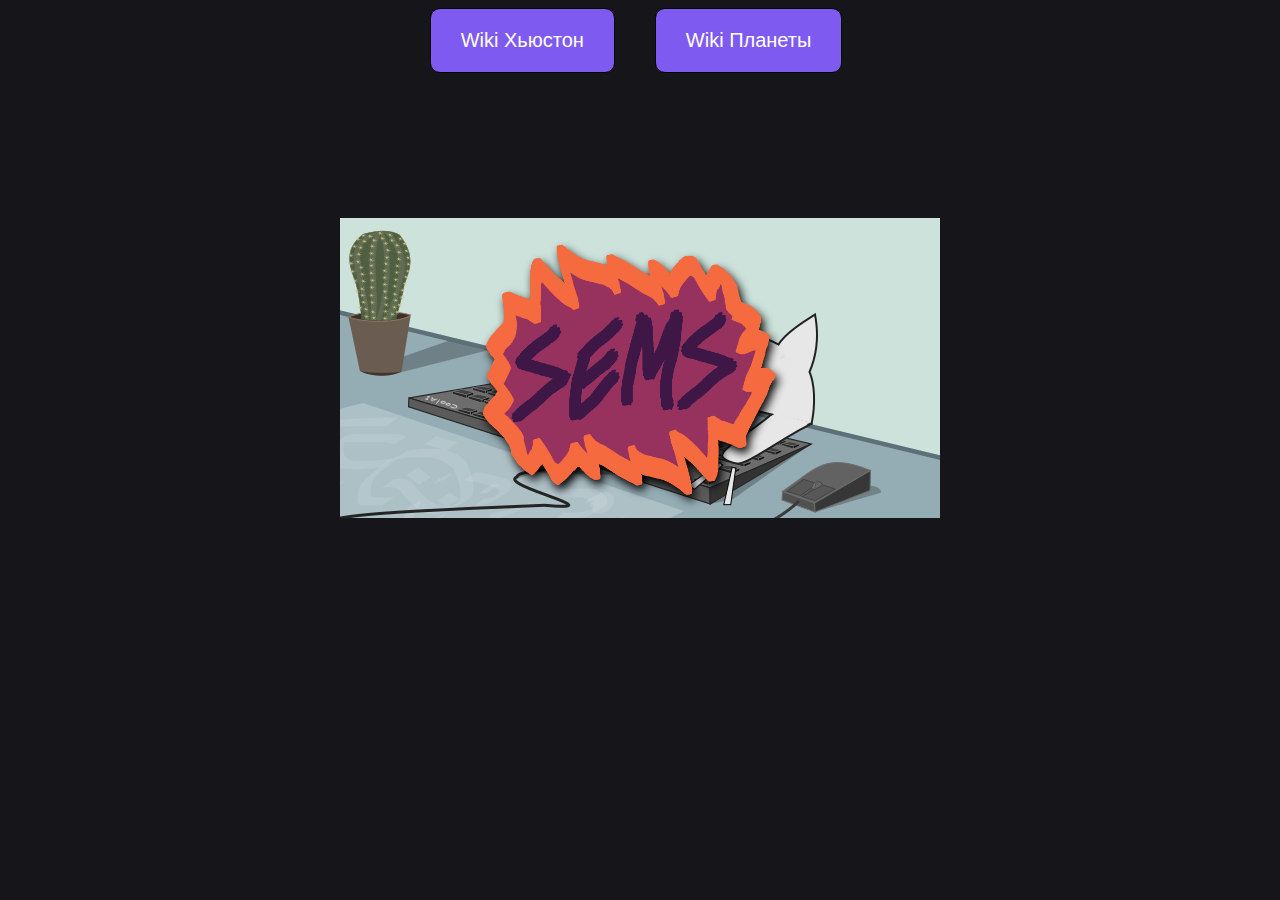
<file: index.html>
<!DOCTYPE html>
<html lang="ru">
<head>
    <meta charset="UTF-8">
    <meta name="viewport" content="width=device-width, initial-scale=1.0">
    <link rel="stylesheet" href="mainshit.css">
    <title>SEMS</title>
</head>             
<body link="#eb3474" vlink="#eb3474" alink="#c600ed">
    
    <div style="text-align: center; float: center; " class="mainCont"><div class="container1" >
    <a href="wiki.html" class="design design1" title="Хьюстон">Wiki Хьюстон</a>
    </div>
    <div class="container2" >
    <a href="planet\planets.html" class="design design1" style="margin-left: 40px;" title="Планеты">Wiki Планеты</a>
    </div></div>
    <div style="text-align: center;">
    <!-- <img style = "margin-left: 0;"src="img/cat.gif"> -->
    <img class="SEMS" src="img/SEMS.png">
    </div>
</body>
</html>
</file>
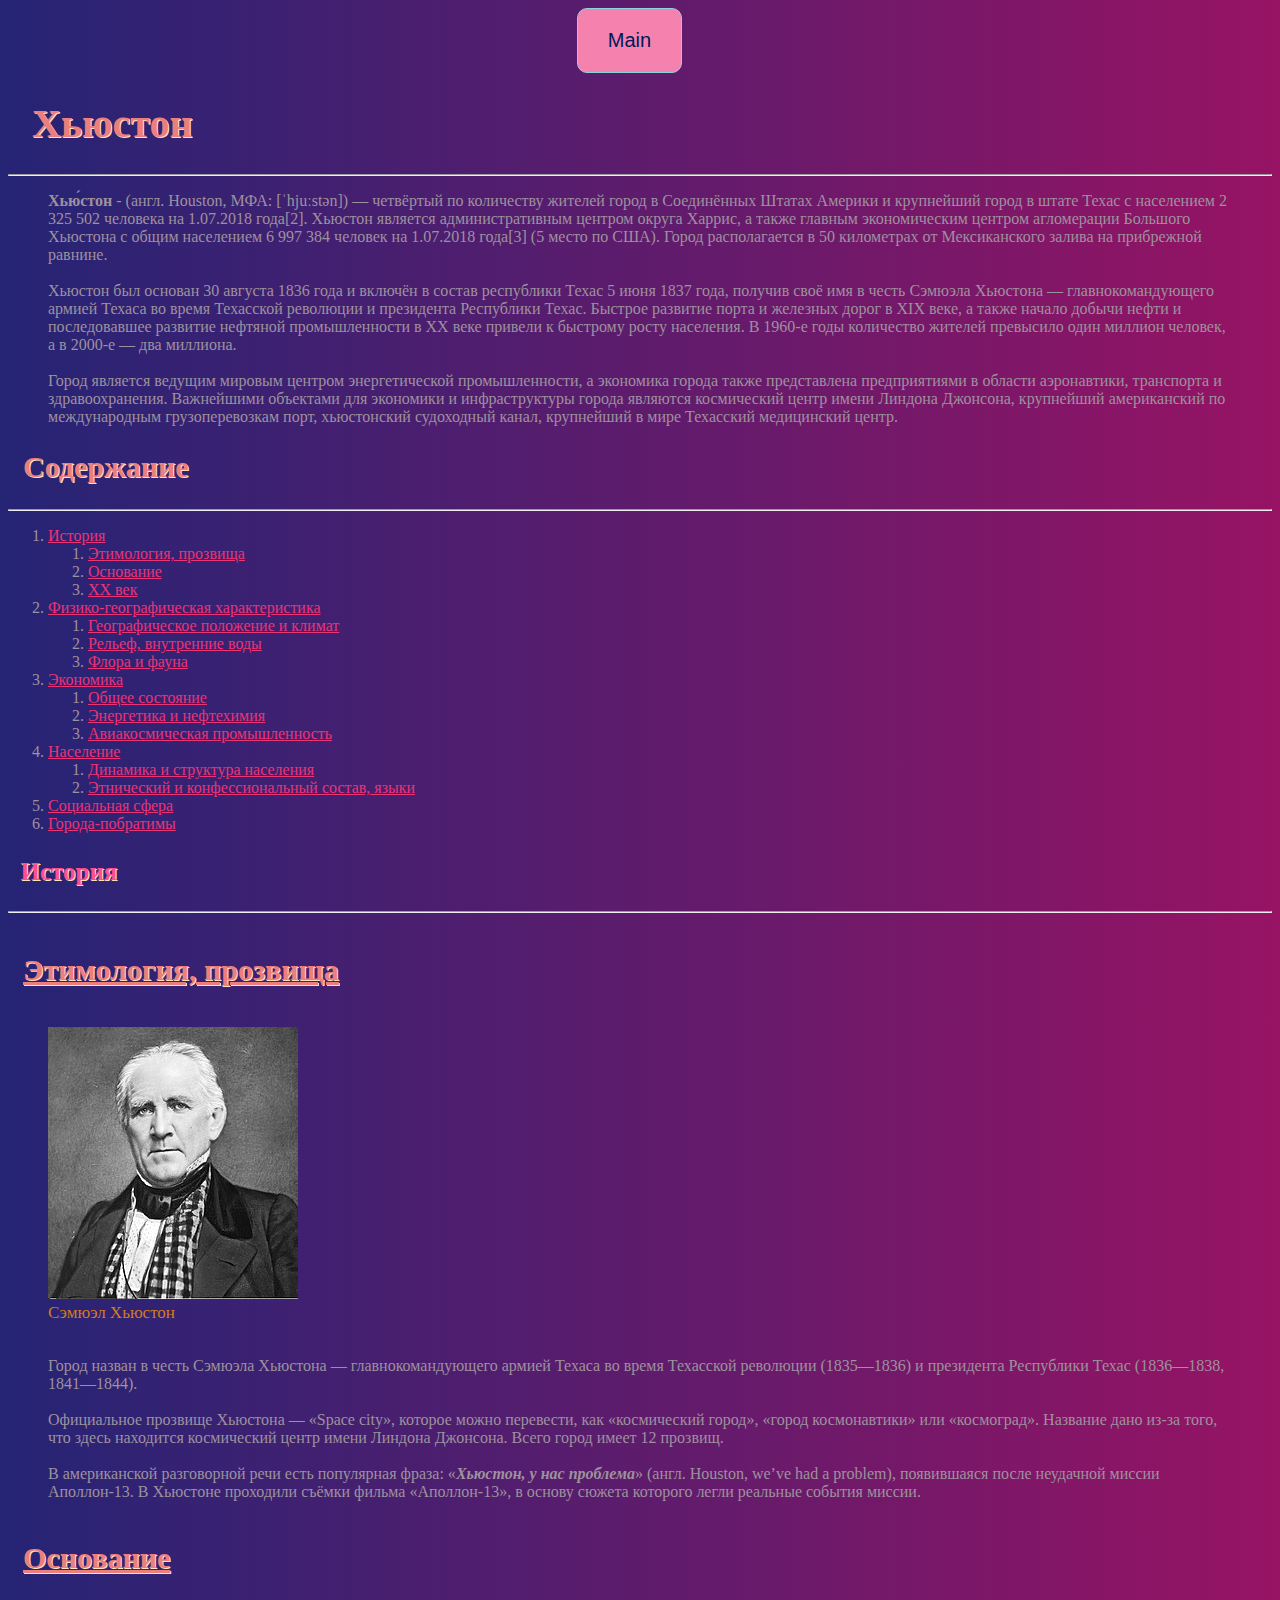
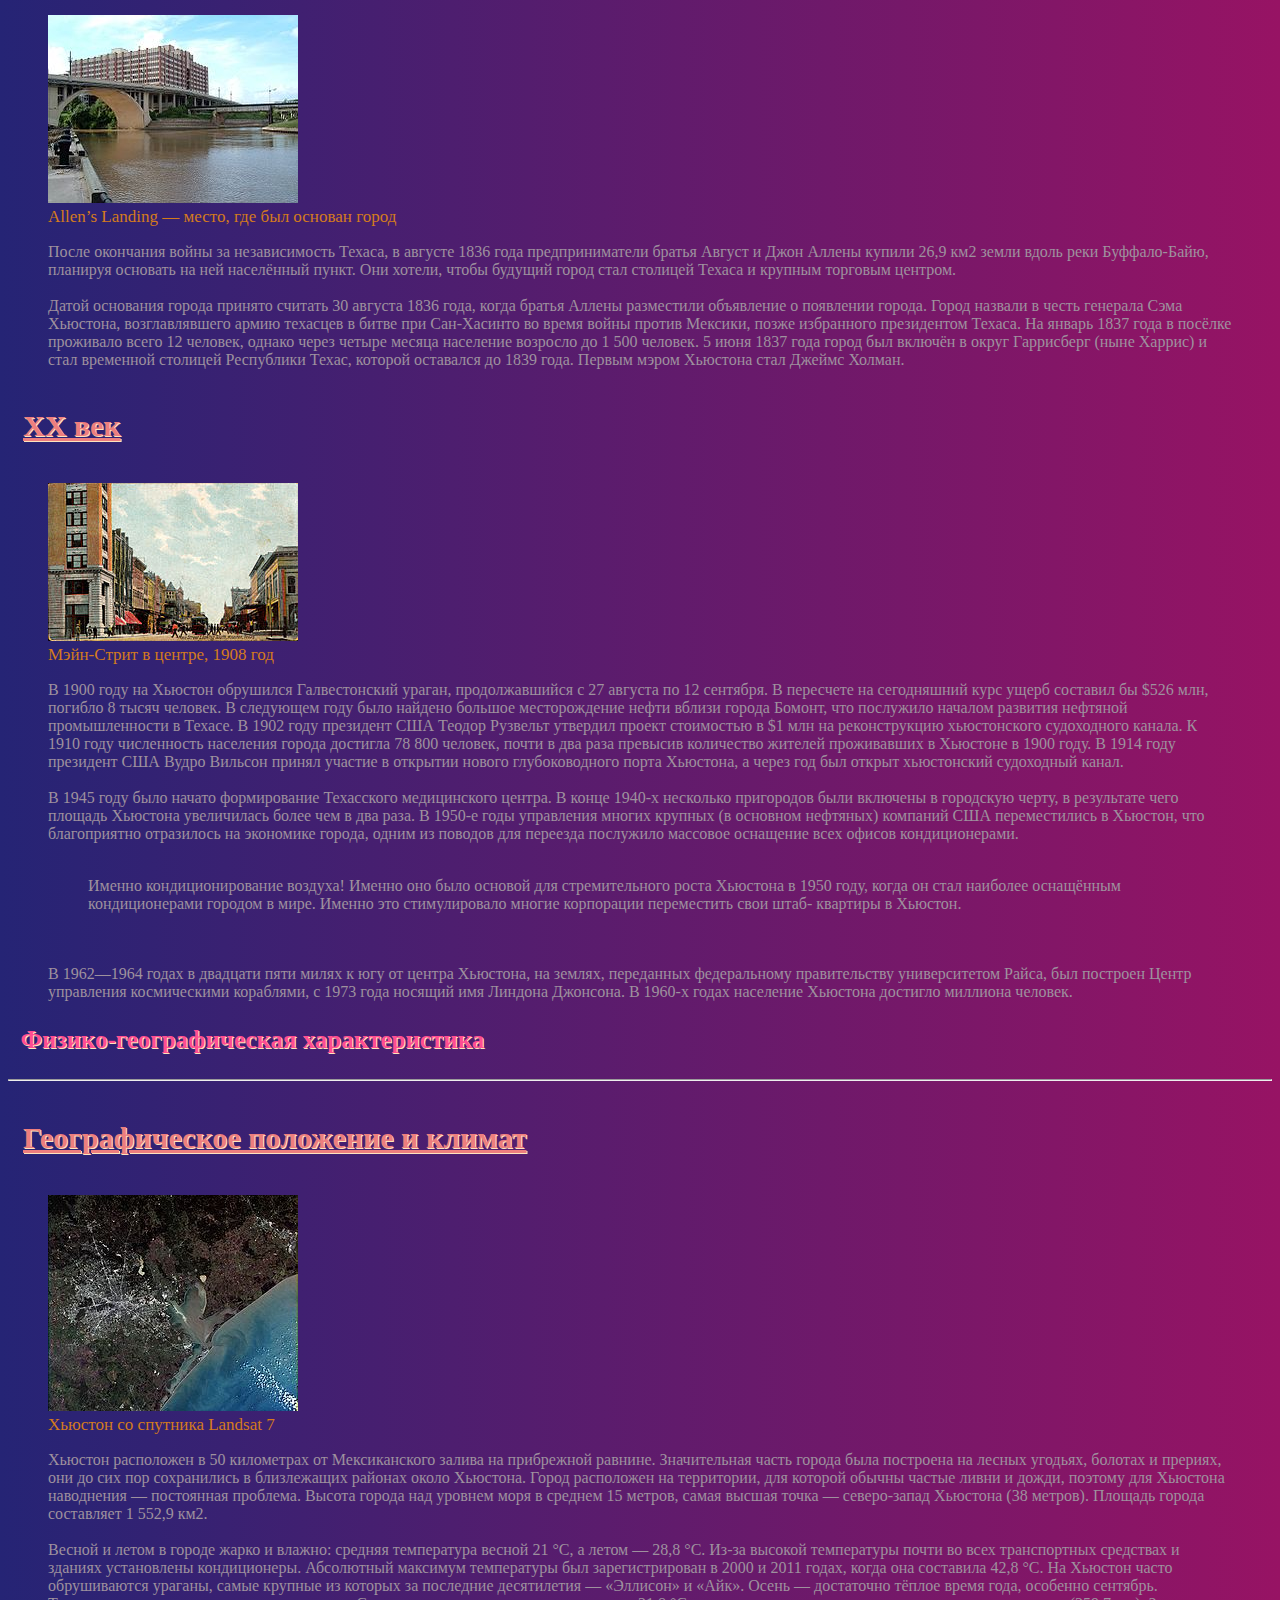
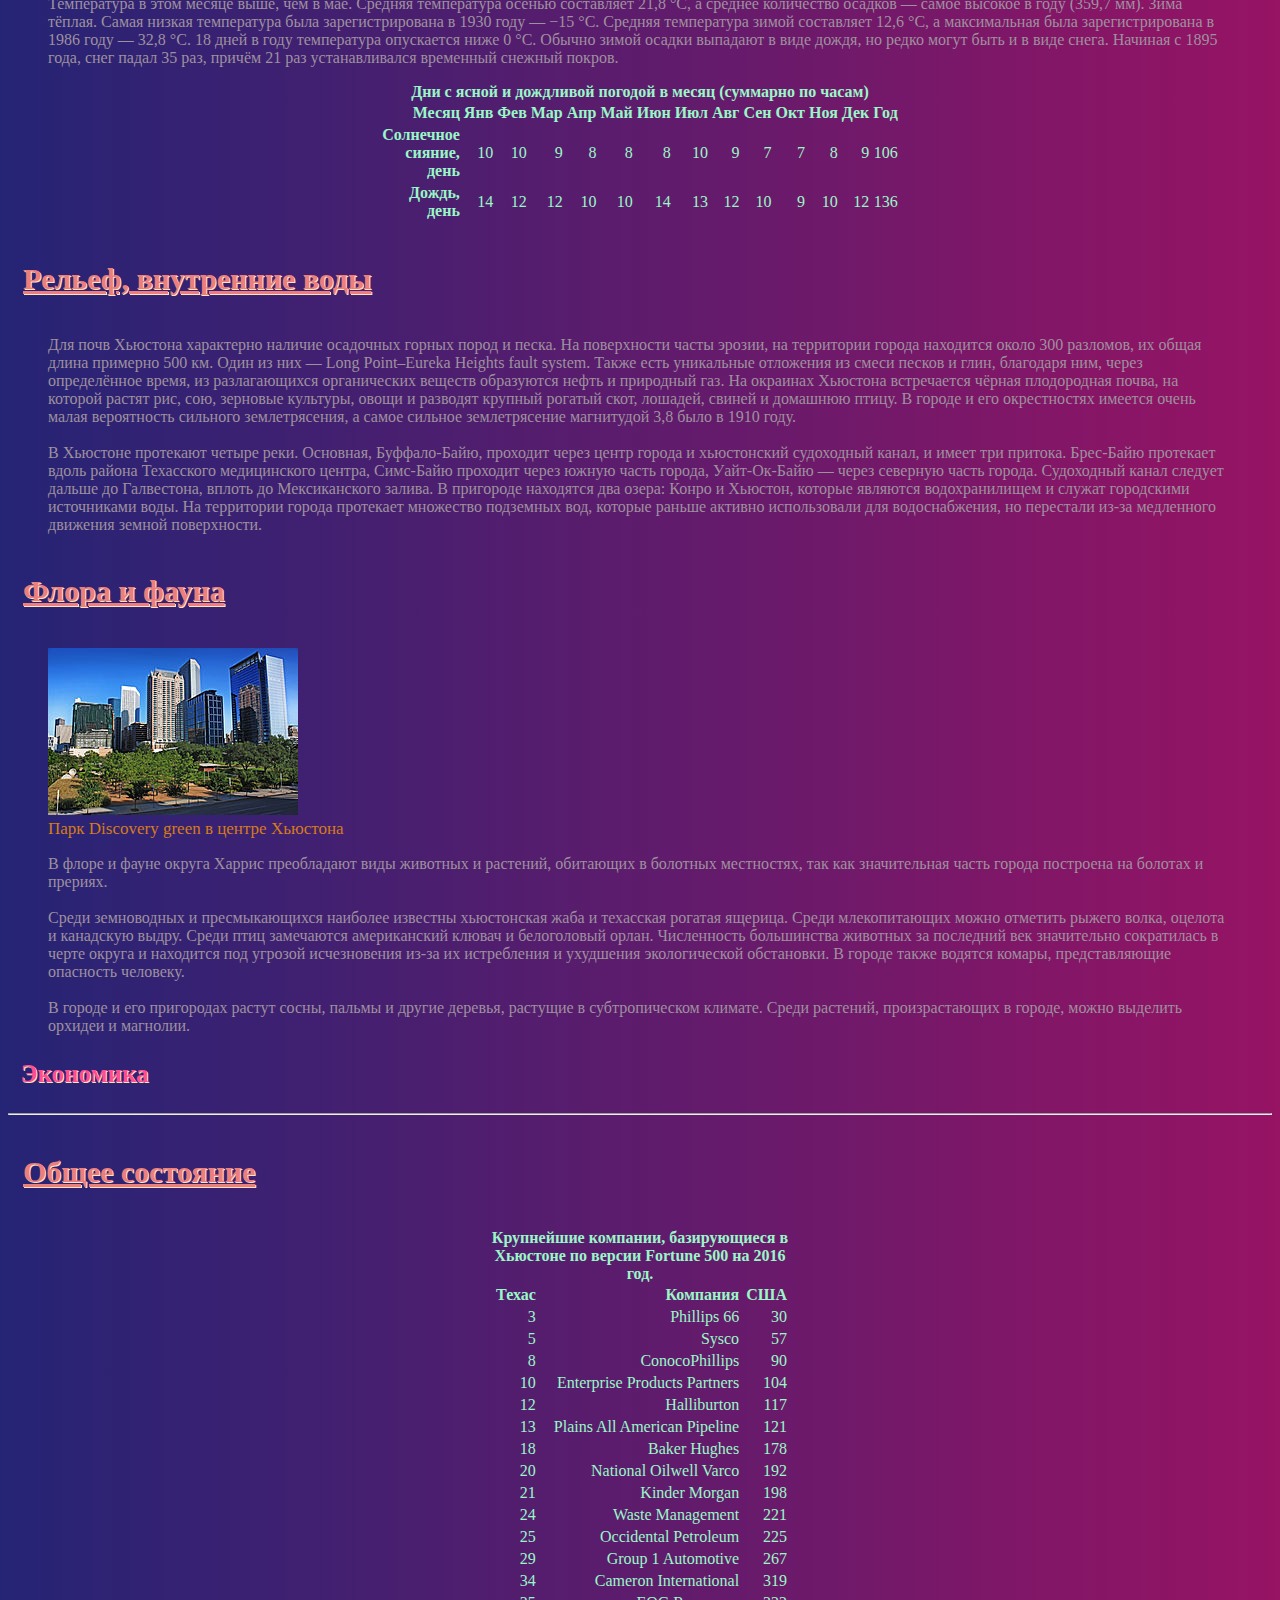
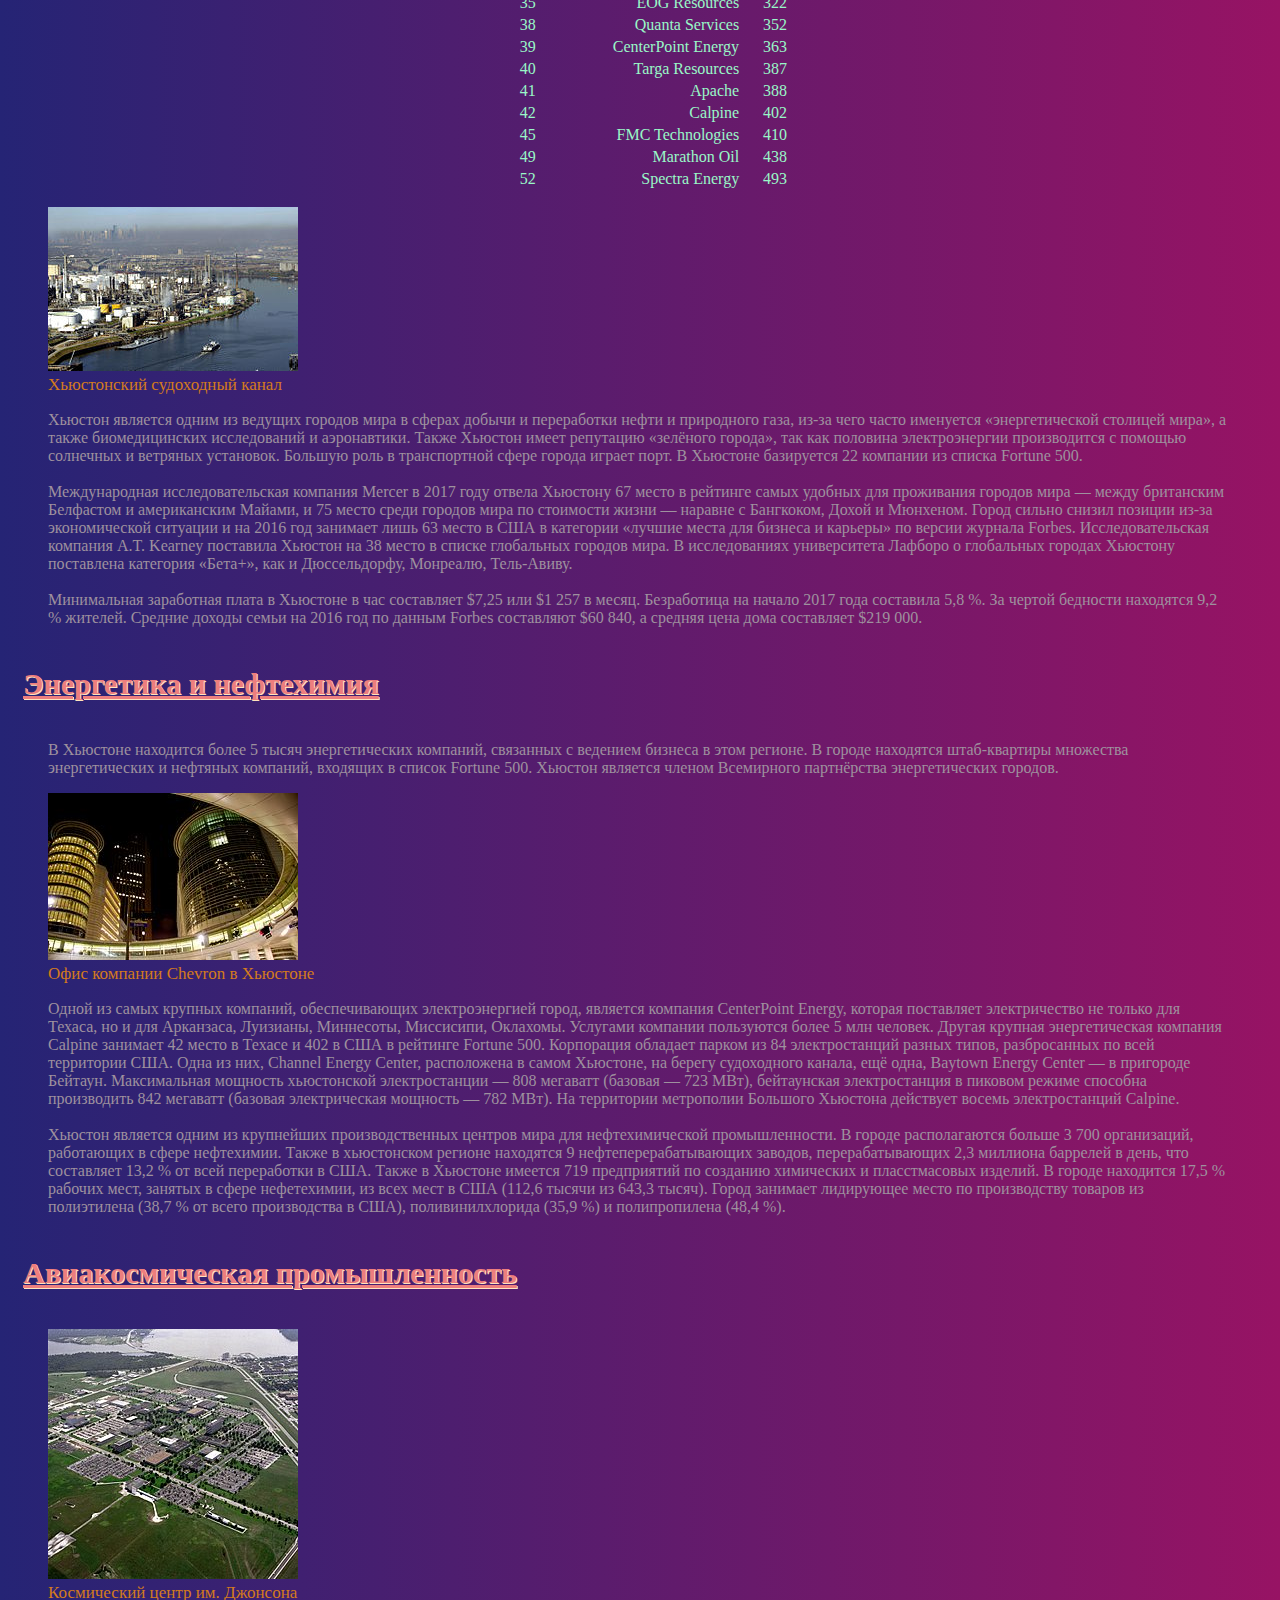
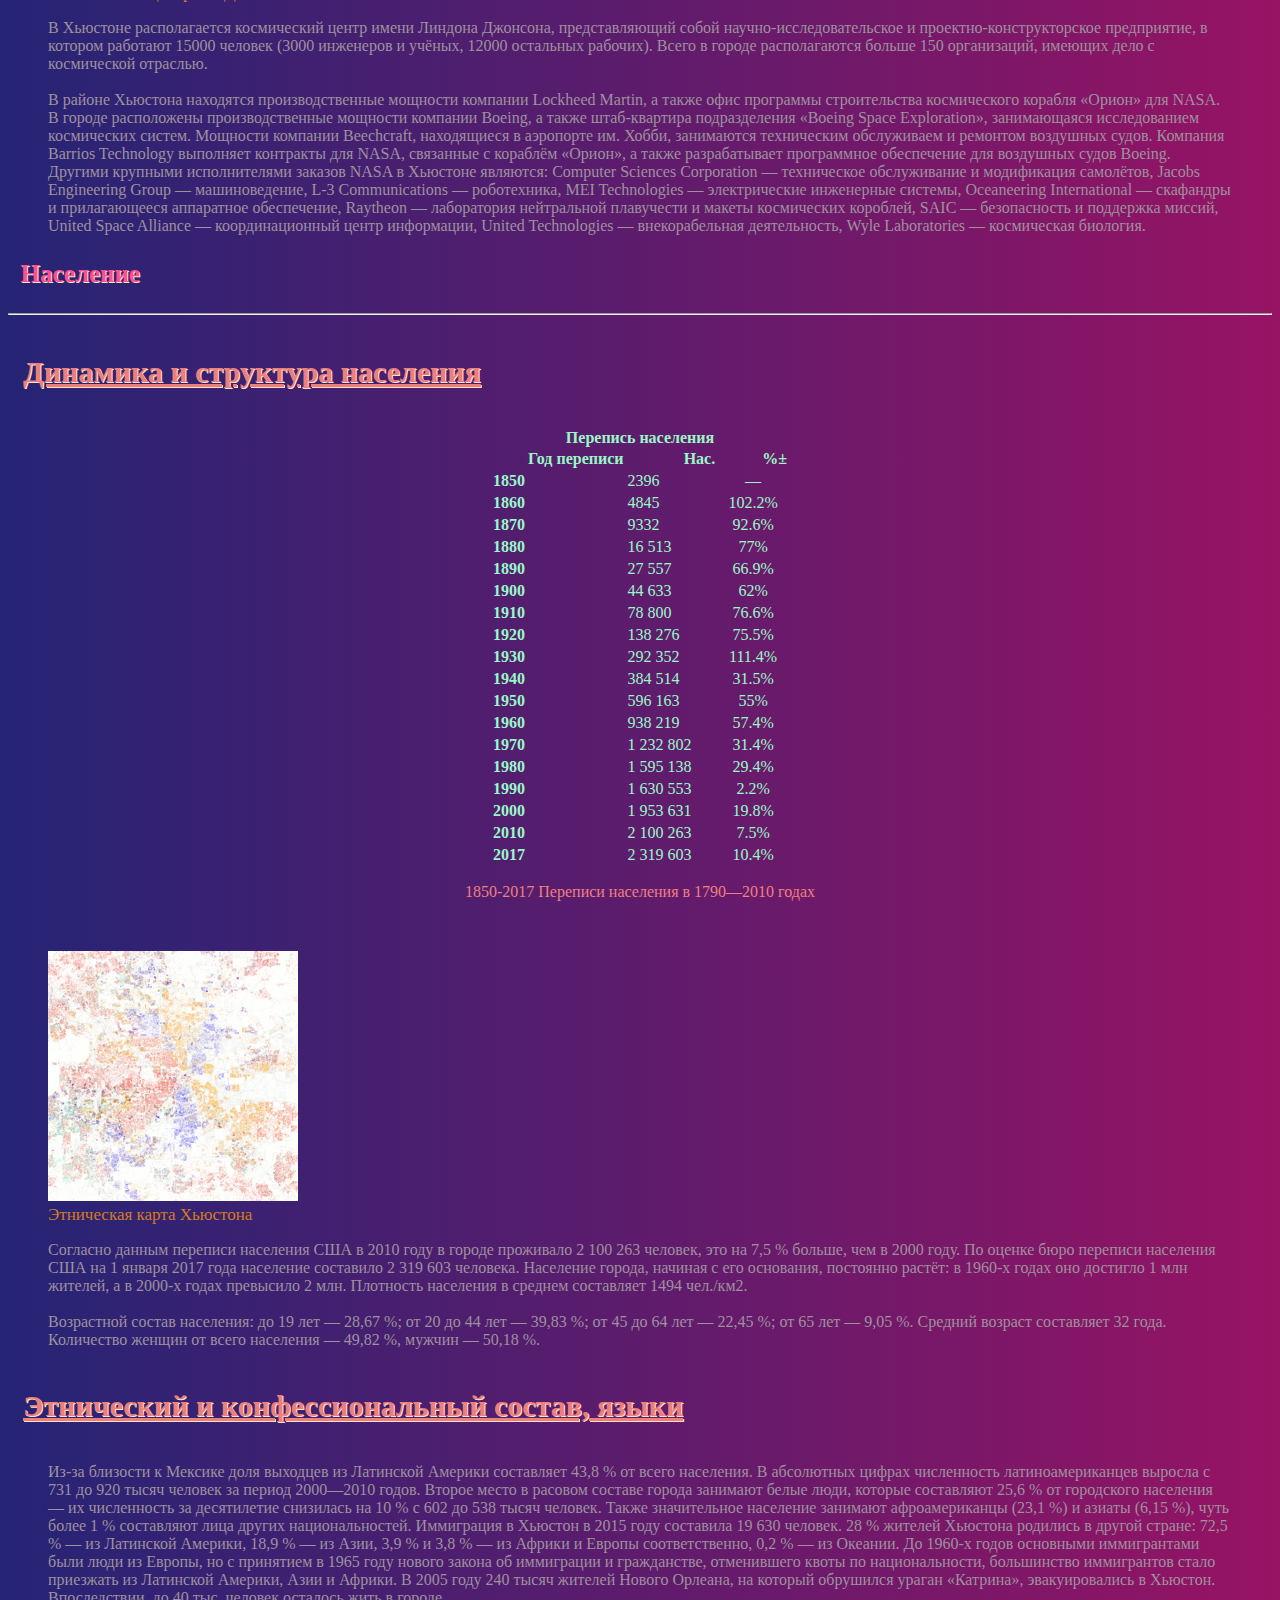
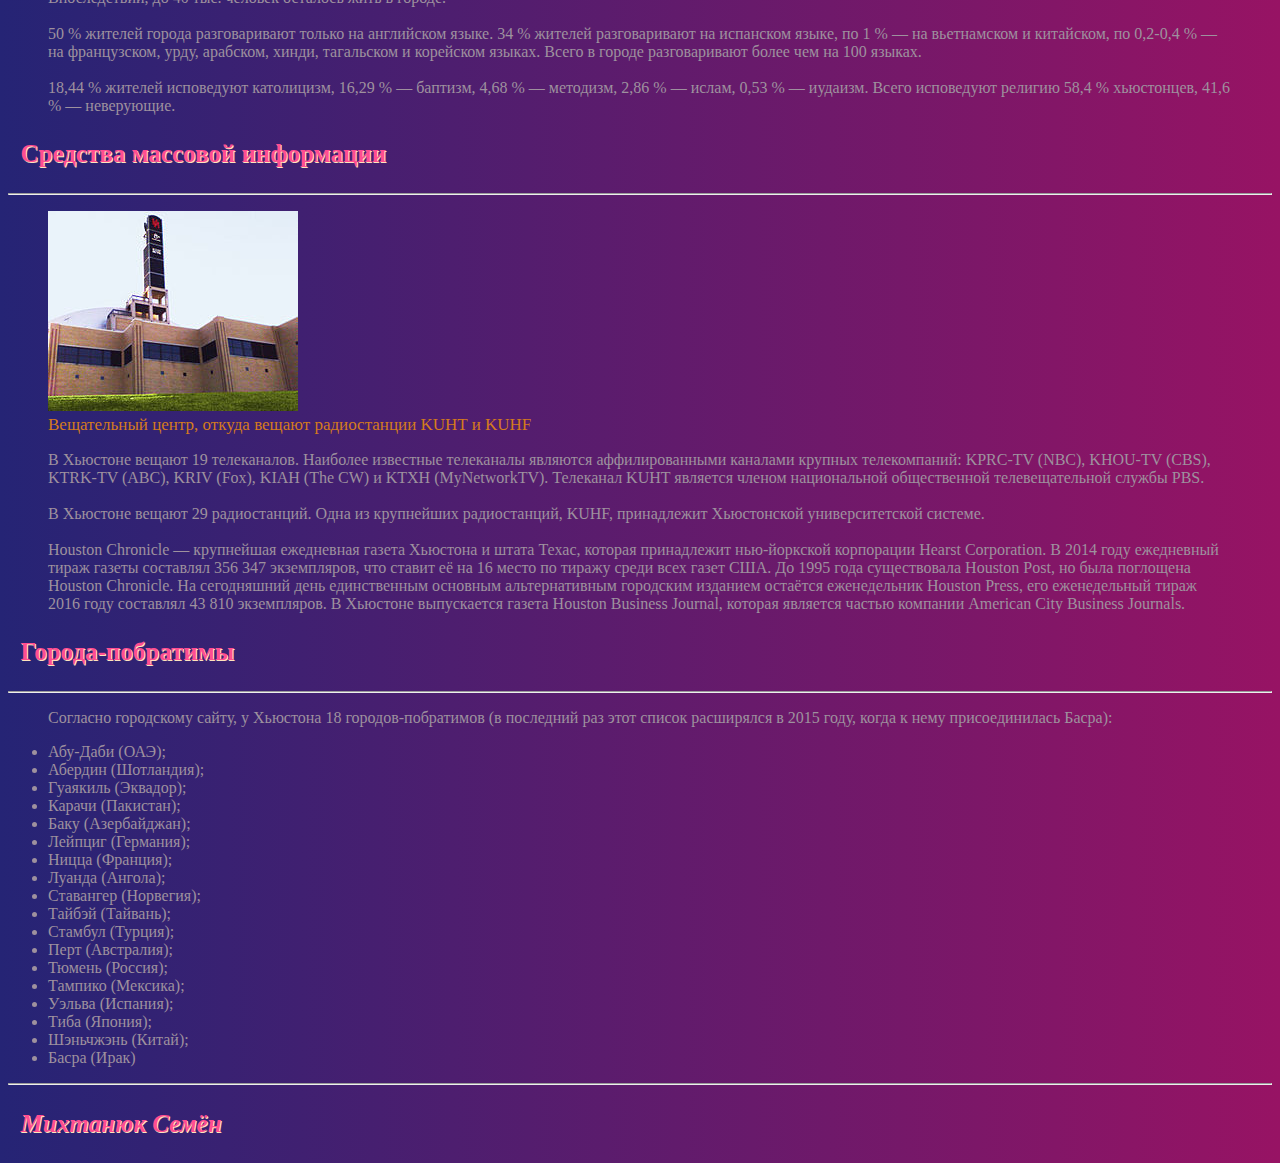
<file: wiki.html>
<!DOCTYPE html>
<html lang="ru">
  <head>
    <meta charset="UTF-8" />
    <meta name="viewport" content="width=device-width, initial-scale=1.0" />
    <link rel="stylesheet" href="someshit.css">
    <title>Хьюстон</title>
  </head>
  <body link="#eb3474" vlink="#eb3474" alink="#c600ed">
    <div class = "main">
    <a href="index.html" class = "design design1" title="SEMS">Main</a>
    </div>
    <h1>Хьюстон</h1>
    <hr />
    <blockquote>
      <strong>Хью́стон</strong> - (англ. Houston, МФА: [ˈhjuːstən]) — четвёртый
      по количеству жителей город в Соединённых Штатах Америки и крупнейший
      город в штате Техас с населением 2 325 502 человека на 1.07.2018 года[2].
      Хьюстон является административным центром округа Харрис, а также главным
      экономическим центром агломерации Большого Хьюстона с общим населением 6
      997 384 человек на 1.07.2018 года[3] (5 место по США). Город располагается
      в 50 километрах от Мексиканского залива на прибрежной равнине.
      <br /><br />
      Хьюстон был основан 30 августа 1836 года и включён в состав республики
      Техас 5 июня 1837 года, получив своё имя в честь Сэмюэла Хьюстона —
      главнокомандующего армией Техаса во время Техасской революции и президента
      Республики Техас. Быстрое развитие порта и железных дорог в XIX веке, а
      также начало добычи нефти и последовавшее развитие нефтяной промышленности
      в XX веке привели к быстрому росту населения. В 1960-е годы количество
      жителей превысило один миллион человек, а в 2000-е — два миллиона.
      <br /><br />
      Город является ведущим мировым центром энергетической промышленности, а
      экономика города также представлена предприятиями в области аэронавтики,
      транспорта и здравоохранения. Важнейшими объектами для экономики и
      инфраструктуры города являются космический центр имени Линдона Джонсона,
      крупнейший американский по международным грузоперевозкам порт, хьюстонский
      судоходный канал, крупнейший в мире Техасский медицинский центр.
    </blockquote>
    <h2>Содержание</h2>
    <hr />
    <ol>
      <li>
        <a href="#history">История</a>
        <ol>
          <li><a href="#history1">Этимология, прозвища</a></li>
          <li><a href="#history2">Основание</a></li>
          <li><a href="#history3">XX век</a></li>
        </ol>
      </li>
      <li>
        <a href="#fis-geo">Физико-географическая характеристика</a>
        <ol>
          <li><a href="#fis-geo1">Географическое положение и климат</a></li>
          <li><a href="#fis-geo2">Рельеф, внутренние воды</a></li>
          <li><a href="#fis-geo3">Флора и фауна</a></li>
        </ol>
      </li>
      <li>
        <a href="#economic">Экономика</a>
        <ol>
          <li><a href="#economic1">Общее состояние</a></li>
          <li><a href="#economic2">Энергетика и нефтехимия</a></li>
          <li><a href="#economic3">Авиакосмическая промышленность</a></li>
        </ol>
      </li>
      <li>
        <a href="#population">Население</a>
        <ol>
          <li><a href="#population1">Динамика и структура населения</a></li>
          <li>
            <a href="#population2">
              Этнический и конфессиональный состав, языки
            </a>
          </li>
        </ol>
      </li>
      <li><a href="#soc-sf">Социальная сфера</a></li>
      <li><a href="#citiesP">Города-побратимы</a></li>
    </ol>
    <h3 id="history">История</h3>
    <hr />
    <h4 id="history1"><u>Этимология, прозвища</u></h4>
    <figure>
      <img
        src="img/Sam_Houston_portrait.jpg"
        alt="Сэмюэл Хьюстон"
        title="Сэмюэл Хьюстон"
      />
      <figcaption>
        Сэмюэл Хьюстон
      </figcaption>
      <br />
    </figure>
    <blockquote>
      Город назван в честь Сэмюэла Хьюстона — главнокомандующего армией Техаса
      во время Техасской революции (1835—1836) и президента Республики Техас
      (1836—1838, 1841—1844).<br /><br />
      Официальное прозвище Хьюстона — «Space city», которое можно перевести, как
      «космический город», «город космонавтики» или «космоград». Название дано
      из-за того, что здесь находится космический центр имени Линдона Джонсона.
      Всего город имеет 12 прозвищ.<br /><br />
      В американской разговорной речи есть популярная фраза: «<strong
        ><em>Хьюстон, у нас проблема</em></strong
      >» (англ. Houston, we’ve had a problem), появившаяся после неудачной
      миссии Аполлон-13. В Хьюстоне проходили съёмки фильма «Аполлон-13», в
      основу сюжета которого легли реальные события миссии.<br />
    </blockquote>
    <h4 id="history2"><u>Основание</u></h4>
    <figure>
      <img
        src="img/Allen's_Landing_Houston_bayou_view.jpg"
        alt="Allen’s Landing"
        title="Allen’s Landing"
      />
      <figcaption>
        Allen’s Landing — место, где был основан город
      </figcaption>
    </figure>
    <blockquote>
        После окончания войны за независимость Техаса, в августе 1836 года предприниматели братья Август
и Джон Аллены купили 26,9 км2 земли вдоль реки Буффало-Байю, планируя основать на ней
населённый пункт. Они хотели, чтобы будущий город стал столицей Техаса и крупным торговым
центром.<br><br>
Датой основания города принято считать 30 августа 1836 года, когда братья Аллены разместили
объявление о появлении города. Город назвали в честь генерала Сэма Хьюстона, возглавлявшего
армию техасцев в битве при Сан-Хасинто во время войны против Мексики, позже избранного
президентом Техаса. На январь 1837 года в посёлке проживало всего 12 человек, однако через четыре
месяца население возросло до 1 500 человек. 5 июня 1837 года город был включён в округ Гаррисберг
(ныне Харрис) и стал временной столицей Республики Техас, которой оставался до 1839 года.
Первым мэром Хьюстона стал Джеймс Холман.<br>
    </blockquote>
    <h4 id="history3"><u>XX век</u></h4>
    <figure>
        <img
          src="img/Main_Street_looking_south_Houston_Texas_(1908).jpg"
          alt="Мэйн-Стрит в центре, 1908 год"
          title="Мэйн-Стрит в центре, 1908 год"
        />
        <figcaption>
            Мэйн-Стрит в центре, 1908 год
        </figcaption>
      </figure>
      <blockquote>
        В 1900 году на Хьюстон обрушился Галвестонский ураган, продолжавшийся с 27 августа по 12
        сентября. В пересчете на сегодняшний курс ущерб составил бы $526 млн, погибло 8 тысяч человек. В
        следующем году было найдено большое месторождение нефти вблизи города Бомонт, что послужило
        началом развития нефтяной промышленности в Техасе. В 1902 году президент США Теодор Рузвельт
        утвердил проект стоимостью в $1 млн на реконструкцию хьюстонского судоходного канала. К 1910
        году численность населения города достигла 78 800 человек, почти в два раза превысив количество
        жителей проживавших в Хьюстоне в 1900 году. В 1914 году президент США Вудро Вильсон принял
        участие в открытии нового глубоководного порта Хьюстона, а через год был открыт хьюстонский
        судоходный канал. <br> <br>
        В 1945 году было начато формирование Техасского медицинского центра. В конце 1940-х несколько
        пригородов были включены в городскую черту, в результате чего площадь Хьюстона увеличилась
        более чем в два раза. В 1950-е годы управления многих крупных (в основном нефтяных) компаний
        США переместились в Хьюстон, что благоприятно отразилось на экономике города, одним из
        поводов для переезда послужило массовое оснащение всех офисов кондиционерами.<br><br>
        
        <p style = "text-align: center"> <blockquote >Именно кондиционирование воздуха! Именно оно было основой для стремительного
        роста Хьюстона в 1950 году, когда он стал наиболее оснащённым кондиционерами
        городом в мире. Именно это стимулировало многие корпорации переместить свои штаб-
        квартиры в Хьюстон.</blockquote></p><br><br>
        
        В 1962—1964 годах в двадцати пяти милях к югу от центра Хьюстона, на землях, переданных
        федеральному правительству университетом Райса, был построен Центр управления космическими
        кораблями, с 1973 года носящий имя Линдона Джонсона. В 1960-х годах население Хьюстона
        достигло миллиона человек.<br>
      </blockquote>
    <h3 id="fis-geo">Физико-географическая характеристика</h3>
    <hr />
    <h4 id="fis-geo1"><u>Географическое положение и климат</u></h4>
    <figure>
        <img
          src="img/Large_Houston_Landsat.jpg"
          alt="Хьюстон со спутника Landsat 7"
          title="Хьюстон со спутника Landsat 7"
        />
        <figcaption>
            Хьюстон со спутника Landsat 7
        </figcaption>
      </figure>
      <blockquote>
        Хьюстон расположен в 50 километрах от Мексиканского залива на прибрежной равнине.
        Значительная часть города была построена на лесных угодьях, болотах и прериях, они до сих пор
        сохранились в близлежащих районах около Хьюстона. Город расположен на территории, для которой
        обычны частые ливни и дожди, поэтому для Хьюстона наводнения — постоянная проблема. Высота
        города над уровнем моря в среднем 15 метров, самая высшая точка — северо-запад Хьюстона (38
        метров). Площадь города составляет 1 552,9 км2. <br><br>
        Весной и летом в городе жарко и влажно: средняя температура весной 21 °C, а летом — 28,8 °C. Из-за
        высокой температуры почти во всех транспортных средствах и зданиях установлены кондиционеры.
        Абсолютный максимум температуры был зарегистрирован в 2000 и 2011 годах, когда она составила
        42,8 °C. На Хьюстон часто обрушиваются ураганы, самые крупные из которых за последние
        десятилетия — «Эллисон» и «Айк». Осень — достаточно тёплое время года, особенно сентябрь.
        Температура в этом месяце выше, чем в мае. Средняя температура осенью составляет 21,8 °C, а
        среднее количество осадков — самое высокое в году (359,7 мм). Зима тёплая. Самая низкая
        температура была зарегистрирована в 1930 году — −15 °C. Средняя температура зимой составляет
        12,6 °C, а максимальная была зарегистрирована в 1986 году — 32,8 °C. 18 дней в году температура
        опускается ниже 0 °C. Обычно зимой осадки выпадают в виде дождя, но редко могут быть и в виде
        снега. Начиная с 1895 года, снег падал 35 раз, причём 21 раз устанавливался временный снежный
        покров.<br>
      </blockquote>
      <table>
        <caption>
            <strong>Дни с ясной и дождливой погодой в месяц (суммарно по часам)</strong>
        </caption>
        <thead>
            <tr>
              <th>Месяц</th>
              <th>Янв</th>
              <th>Фев</th>
              <th>Мар</th>
              <th>Апр</th>
              <th>Май</th>
              <th>Июн</th>
              <th>Июл</th>
              <th>Авг</th>
              <th>Сен</th>
              <th>Окт</th>
              <th>Ноя</th>
              <th>Дек</th>
              <th>Год</th>
            </tr>
          </thead>
          <tbody>
              <tr>
                  <th>Солнечное сияние, день</th>
                  <td>10</td>
                  <td>10</td>
                  <td>9</td>
                  <td>8</td>
                  <td>8</td>
                  <td>8</td>
                  <td>10</td>
                  <td>9</td>
                  <td>7</td>
                  <td>7</td>
                  <td>8</td>
                  <td>9</td>
                  <td>106</td>
              </tr>
          </tbody>
          <tfoot>
              <tr>
                  <th>Дождь, день</th>
                  <td>14</td>
                  <td>12</td>
                  <td>12</td>
                  <td>10</td>
                  <td>10</td>
                  <td>14</td>
                  <td>13</td>
                  <td>12</td>
                  <td>10</td>
                  <td>9</td>
                  <td>10</td>
                  <td>12</td>
                  <td>136</td>
              </tr>
          </tfoot>
      </table>
    <h4 id="fis-geo2"><u>Рельеф, внутренние воды</u></h4>

      <blockquote>
        Для почв Хьюстона характерно наличие осадочных горных пород и песка. На поверхности часты
        эрозии, на территории города находится около 300 разломов, их общая длина примерно 500 км. Один
        из них — Long Point–Eureka Heights fault system. Также есть уникальные отложения из смеси песков и
        глин, благодаря ним, через определённое время, из разлагающихся органических веществ образуются
        нефть и природный газ. На окраинах Хьюстона встречается чёрная плодородная почва, на которой
        растят рис, сою, зерновые культуры, овощи и разводят крупный рогатый скот, лошадей, свиней и
        домашнюю птицу. В городе и его окрестностях имеется очень малая вероятность сильного
        землетрясения, а самое сильное землетрясение магнитудой 3,8 было в 1910 году.<br><br>
        В Хьюстоне протекают четыре реки. Основная, Буффало-Байю, проходит через центр города и
        хьюстонский судоходный канал, и имеет три притока. Брес-Байю протекает вдоль района Техасского
        медицинского центра, Симс-Байю проходит через южную часть города, Уайт-Ок-Байю — через
        северную часть города. Судоходный канал следует дальше до Галвестона, вплоть до Мексиканского
        залива. В пригороде находятся два озера: Конро и Хьюстон, которые являются водохранилищем и
        служат городскими источниками воды. На территории города протекает множество подземных вод,
        которые раньше активно использовали для водоснабжения, но перестали из-за медленного движения
        земной поверхности.<br>
      </blockquote>

    <h4 id="fis-geo3"><u>Флора и фауна</u></h4>
    <figure>
        <img
          src="img/Discovery_green.jpg"
          alt="Парк Discovery green в центре Хьюстона"
          title="Парк Discovery green в центре Хьюстона"
        />
        <figcaption>
            Парк Discovery green в центре Хьюстона
        </figcaption>
      </figure>
      <blockquote>
        В флоре и фауне округа Харрис преобладают виды животных и растений, обитающих в болотных
        местностях, так как значительная часть города построена на болотах и прериях.<br><br>
        Среди земноводных и пресмыкающихся наиболее известны хьюстонская жаба и техасская рогатая
        ящерица. Среди млекопитающих можно отметить рыжего волка, оцелота и канадскую выдру. Среди
        птиц замечаются американский клювач и белоголовый орлан. Численность большинства животных за
        последний век значительно сократилась в черте округа и находится под угрозой исчезновения из-за
        их истребления и ухудшения экологической обстановки. В городе также водятся комары,
        представляющие опасность человеку.<br><br>
        В городе и его пригородах растут сосны, пальмы и другие деревья, растущие в субтропическом
        климате. Среди растений, произрастающих в городе, можно выделить орхидеи и магнолии.<br>
      </blockquote>
    <h3 id="economic">Экономика</h3>
    <hr />
    <h4 id="economic1"><u>Общее состояние</u></h4>
    <table>
        <caption>
            <strong>Крупнейшие компании, базирующиеся в Хьюстоне по версии Fortune 500 на 2016 год.</strong>
        </caption>
        <thead>
            <tr>
              <th>Техас</th>
              <th>Компания</th>
              <th>США</th>
            </tr>
          </thead>
          <tbody>
              <tr>
                  <td>3</td>
                  <td>Phillips 66</td>
                  <td>30</td>
              </tr>
              <tr>
                <td>5</td>
                <td>Sysco</td>
                <td>57</td>
              </tr>
              <tr>
                <td>8</td>
                <td>ConocoPhillips</td>
                <td>90</td>
              </tr>
              <tr>
                <td>10</td>
                <td>Enterprise Products Partners</td>
                <td>104</td>
              </tr>
              <tr>
                <td>12</td>
                <td>Halliburton</td>
                <td>117</td>
              </tr>
              <tr>
                <td>13</td>
                <td>Plains All American Pipeline</td>
                <td>121</td>
              </tr>
              <tr>
                <td>18</td>
                <td>Baker Hughes</td>
                <td>178</td>
              </tr>
              <tr>
                <td>20</td>
                <td>National Oilwell Varco</td>
                <td>192</td>
              </tr>
              <tr>
                <td>21</td>
                <td>Kinder Morgan</td>
                <td>198</td>
              </tr>
              <tr>
                <td>24</td>
                <td>Waste Management</td>
                <td>221</td>
              </tr>
              <tr>
                <td>25</td>
                <td>Occidental Petroleum</td>
                <td>225</td>
              </tr>
              <tr>
                <td>29</td>
                <td>Group 1 Automotive</td>
                <td>267</td>
              </tr>
              <tr>
                <td>34</td>
                <td>Cameron International</td>
                <td>319</td>
              </tr>
              <tr>
                <td>35</td>
                <td>EOG Resources</td>
                <td>322</td>
              </tr>
              <tr>
                <td>38</td>
                <td>Quanta Services</td>
                <td>352</td>
              </tr>
              <tr>
                <td>39</td>
                <td>CenterPoint Energy</td>
                <td>363</td>
              </tr>
              <tr>
                <td>40</td>
                <td>Targa Resources</td>
                <td>387</td>
              </tr>
              <tr>
                <td>41</td>
                <td>Apache</td>
                <td>388</td>
              </tr>
              <tr>
                <td>42</td>
                <td>Calpine</td>
                <td>402</td>
              </tr>
              <tr>
                <td>45</td>
                <td>FMC Technologies</td>
                <td>410</td>
              </tr>
              <tr>
                <td>49</td>
                <td>Marathon Oil</td>
                <td>438</td>
              </tr>       
          </tbody>
          <tfoot>         
            <tr>
                <td>52</td>
                <td>Spectra Energy</td>
                <td>493</td>
            </tr>
        </tfoot>
      </table>
    <figure>
        <img
          src="img/Houston_Ship_Channel.jpg"
          alt="Хьюстонский судоходный канал"
          title="Хьюстонский судоходный канал"
        />
        <figcaption>
            Хьюстонский судоходный канал
        </figcaption>
      </figure>
      <blockquote>
        Хьюстон является одним из ведущих городов мира в сферах добычи и переработки нефти и
природного газа, из-за чего часто именуется «энергетической столицей мира», а также
биомедицинских исследований и аэронавтики. Также Хьюстон имеет репутацию «зелёного города»,
так как половина электроэнергии производится с помощью солнечных и ветряных установок.
Большую роль в транспортной сфере города играет порт. В Хьюстоне базируется 22 компании из
списка Fortune 500.<br><br>
Международная исследовательская компания Mercer в 2017 году отвела Хьюстону 67 место в
рейтинге самых удобных для проживания городов мира — между британским Белфастом и
американским Майами, и 75 место среди городов мира по стоимости жизни — наравне с Бангкоком,
Дохой и Мюнхеном. Город сильно снизил позиции из-за экономической ситуации и на 2016 год
занимает лишь 63 место в США в категории «лучшие места для бизнеса и карьеры» по версии
журнала Forbes. Исследовательская компания A.T. Kearney поставила Хьюстон на 38 место в списке
глобальных городов мира. В исследованиях университета Лафборо о глобальных городах Хьюстону
поставлена категория «Бета+», как и Дюссельдорфу, Монреалю, Тель-Авиву.<br><br>
Минимальная заработная плата в Хьюстоне в час составляет $7,25 или $1 257 в месяц. Безработица на
начало 2017 года составила 5,8 %. За чертой бедности находятся 9,2 % жителей. Средние доходы
семьи на 2016 год по данным Forbes составляют $60 840, а средняя цена дома составляет $219 000. <br>
      </blockquote>
    <h4 id="economic2"><u>Энергетика и нефтехимия</u></h4>
      <blockquote>
        В Хьюстоне находится более 5 тысяч энергетических компаний, связанных с ведением бизнеса в этом
        регионе. В городе находятся штаб-квартиры множества энергетических и нефтяных компаний,
        входящих в список Fortune 500. Хьюстон является членом Всемирного партнёрства энергетических
        городов.<br>
      </blockquote>
    <figure>
        <img
          src="img/Enron_Complex.jpg"
          alt="Офис компании Chevron в Хьюстоне"
          title="Офис компании Chevron в Хьюстоне"
        />
        <figcaption>
            Офис компании Chevron в Хьюстоне
        </figcaption>
      </figure>
      <blockquote>
        Одной из самых крупных компаний, обеспечивающих электроэнергией город, является компания
        CenterPoint Energy, которая поставляет электричество не только для Техаса, но и для Арканзаса,
        Луизианы, Миннесоты, Миссисипи, Оклахомы. Услугами компании пользуются более 5 млн человек.
        Другая крупная энергетическая компания Calpine занимает 42 место в Техасе и 402 в США в рейтинге
        Fortune 500. Корпорация обладает парком из 84 электростанций разных типов, разбросанных по всей
        территории США. Одна из них, Channel Energy Center, расположена в самом Хьюстоне, на берегу
        судоходного канала, ещё одна, Baytown Energy Center — в пригороде Бейтаун. Максимальная
        мощность хьюстонской электростанции — 808 мегаватт (базовая — 723 МВт), бейтаунская
        электростанция в пиковом режиме способна производить 842 мегаватт (базовая электрическая
        мощность — 782 МВт). На территории метрополии Большого Хьюстона действует восемь
        электростанций Calpine.<br> <br>
        Хьюстон является одним из крупнейших производственных центров мира для нефтехимической
        промышленности. В городе располагаются больше 3 700 организаций, работающих в сфере
        нефтехимии. Также в хьюстонском регионе находятся 9 нефтеперерабатывающих заводов,
        перерабатывающих 2,3 миллиона баррелей в день, что составляет 13,2 % от всей переработки в США.
        Также в Хьюстоне имеется 719 предприятий по созданию химических и пласстмасовых изделий. В
        городе находится 17,5 % рабочих мест, занятых в сфере нефетехимии, из всех мест в США (112,6
        тысячи из 643,3 тысяч). Город занимает лидирующее место по производству товаров из полиэтилена
        (38,7 % от всего производства в США), поливинилхлорида (35,9 %) и полипропилена (48,4 %).<br>
      </blockquote>
    <h4 id="economic3"><u>Авиакосмическая промышленность</u></h4>
    <figure>
        <img
          src="img/Aerial_View_of_the_Johnson_Space_Center.jpg"
          alt="Космический центр им. Джонсона"
          title="Космический центр им. Джонсона"
        />
        <figcaption>
            Космический центр им. Джонсона
        </figcaption>
      </figure>
      <blockquote>
        В Хьюстоне располагается космический центр имени Линдона Джонсона, представляющий собой
научно-исследовательское и проектно-конструкторское предприятие, в котором работают 15000
человек (3000 инженеров и учёных, 12000 остальных рабочих). Всего в городе располагаются больше
150 организаций, имеющих дело с космической отраслью. <br> <br>
В районе Хьюстона находятся производственные мощности компании Lockheed Martin, а также офис
программы строительства космического корабля «Орион» для NASA. В городе расположены
производственные мощности компании Boeing, а также штаб-квартира подразделения «Boeing Space
Exploration», занимающаяся исследованием космических систем. Мощности компании Beechcraft,
находящиеся в аэропорте им. Хобби, занимаются техническим обслуживаем и ремонтом воздушных
судов. Компания Barrios Technology выполняет контракты для NASA, связанные с кораблём «Орион»,
а также разрабатывает программное обеспечение для воздушных судов Boeing. Другими крупными
исполнителями заказов NASA в Хьюстоне являются: Computer Sciences Corporation — техническое
обслуживание и модификация самолётов, Jacobs Engineering Group — машиноведение, L-3
Communications — роботехника, MEI Technologies — электрические инженерные системы,
Oceaneering International — скафандры и прилагающееся аппаратное обеспечение, Raytheon —
лаборатория нейтральной плавучести и макеты космических короблей, SAIC — безопасность и
поддержка миссий, United Space Alliance — координационный центр информации, United
Technologies — внекорабельная деятельность, Wyle Laboratories — космическая биология. <br>
      </blockquote>
    <h3 id="population">Население</h3>
    <hr />
    <h4 id="population1"><u>Динамика и структура населения</u></h4>
    <table>
        <caption>
            <strong>Перепись населения</strong>
        </caption>
        <thead>
            <tr>
              <th>Год переписи</th>
              <th>Нас.</th>
              <th>%±</th>
            </tr>
        </thead>
          <tbody>
              <tr>
                  <th align="left">1850</th>
                  <td align="left">2396</td>
                  <td align="center">—</td>
              </tr>

              <tr>
                <th align="left">1860</th>
                <td align="left">4845</td>
                <td align="center">102.2%</td>
            </tr>
            <tr>
                <th align="left">1870</th>
                <td align="left">9332</td>
                <td align="center">92.6%</td>
            </tr>
            <tr>
                <th align="left">1880</th>
                <td align="left">16 513</td>
                <td align="center">77%</td>
            </tr>
            <tr>
                <th align="left">1890</th>
                <td align="left">27 557</td>
                <td align="center">66.9%</td>
            </tr>
            <tr>
                <th align="left">1900</th>
                <td align="left">44 633</td>
                <td align="center">62%</td>
            </tr>
            <tr>
                <th align="left">1910</th>
                <td align="left">78 800</td>
                <td align="center">76.6%</td>
            </tr>
            <tr>
                <th align="left">1920</th>
                <td align="left">138 276</td>
                <td align="center">75.5%</td>
            </tr>
            <tr>
                <th align="left">1930</th>
                <td align="left">292 352</td>
                <td align="center">111.4%</td>
            </tr>
            <tr>
                <th align="left">1940</th>
                <td align="left">384 514</td>
                <td align="center">31.5%</td>
            </tr>
            <tr>
                <th align="left">1950</th>
                <td align="left">596 163</td>
                <td align="center">55%</td>
            </tr>
            <tr>
                <th align="left">1960</th>
                <td align="left">938 219</td>
                <td align="center">57.4%</td>
            </tr>
            <tr>
                <th align="left">1970</th>
                <td align="left">1 232 802</td>
                <td align="center">31.4%</td>
            </tr>
            <tr>
                <th align="left">1980</th>
                <td align="left">1 595 138</td>
                <td align="center">29.4%</td>
            </tr>
            <tr>
                <th align="left">1990</th>
                <td align="left">1 630 553</td>
                <td align="center">2.2%</td>
            </tr>
            <tr>
                <th align="left">2000</th>
                <td align="left">1 953 631</td>
                <td align="center">19.8%</td>
            </tr>
            <tr>
                <th align="left">2010</th>
                <td align="left">2 100 263</td>
                <td align="center">7.5%</td>
            </tr>
            
          </tbody>
          <tfoot>
                <tr>
                    <th align="left">2017</th>
                    <td align="left">2 319 603</td>
                    <td align="center">10.4%</td>
                </tr>
          </tfoot>
      </table>
      <p>1850-2017 Переписи населения в 1790—2010 годах</p> <br>
    <figure>
        <img
          src="img/Race_and_ethnicity_2010_Houston.png"
          alt="Этническая карта Хьюстона"
          title="Этническая карта Хьюстона"
        />
        <figcaption>
            Этническая карта Хьюстона
        </figcaption>
      </figure>
      <blockquote>
        Согласно данным переписи населения США в 2010 году в городе проживало 2 100 263 человек, это на
7,5 % больше, чем в 2000 году. По оценке бюро переписи населения США на 1 января 2017 года
население составило 2 319 603 человека. Население города, начиная с его основания, постоянно
растёт: в 1960-х годах оно достигло 1 млн жителей, а в 2000-х годах превысило 2 млн. Плотность
населения в среднем составляет 1494 чел./км2. <br> <br>
Возрастной состав населения: до 19 лет — 28,67 %; от 20 до 44 лет — 39,83 %; от 45 до 64 лет —
22,45 %; от 65 лет — 9,05 %. Средний возраст составляет 32 года. Количество женщин от всего
населения — 49,82 %, мужчин — 50,18 %.<br>
      </blockquote>
    <h4 id="population2"><u>Этнический и конфессиональный состав, языки</u></h4>
      <blockquote>
        Из-за близости к Мексике доля выходцев из Латинской Америки составляет 43,8 % от всего
        населения. В абсолютных цифрах численность латиноамериканцев выросла с 731 до 920 тысяч
        человек за период 2000—2010 годов. Второе место в расовом составе города занимают белые люди,
        которые составляют 25,6 % от городского населения — их численность за десятилетие снизилась на
        10 % с 602 до 538 тысяч человек. Также значительное население занимают афроамериканцы (23,1 %)
        и азиаты (6,15 %), чуть более 1 % составляют лица других национальностей. Иммиграция в Хьюстон
        в 2015 году составила 19 630 человек. 28 % жителей Хьюстона родились в другой стране: 72,5 % —
        из Латинской Америки, 18,9 % — из Азии, 3,9 % и 3,8 % — из Африки и Европы соответственно, 0,2
        % — из Океании. До 1960-х годов основными иммигрантами были люди из Европы, но с принятием в
        1965 году нового закона об иммиграции и гражданстве, отменившего квоты по национальности,
        большинство иммигрантов стало приезжать из Латинской Америки, Азии и Африки. В 2005 году 240
        тысяч жителей Нового Орлеана, на который обрушился ураган «Катрина», эвакуировались в
        Хьюстон. Впоследствии, до 40 тыс. человек осталось жить в городе. <br> <br>
        50 % жителей города разговаривают только на английском языке. 34 % жителей разговаривают на
        испанском языке, по 1 % — на вьетнамском и китайском, по 0,2-0,4 % — на французском, урду,
        арабском, хинди, тагальском и корейском языках. Всего в городе разговаривают более чем на 100
        языках. <br> <br>
        18,44 % жителей исповедуют католицизм, 16,29 % — баптизм, 4,68 % — методизм, 2,86 % — ислам,
        0,53 % — иудаизм. Всего исповедуют религию 58,4 % хьюстонцев, 41,6 % — неверующие.
        <br>
      </blockquote>
    <h3 id="soc-sf">Средства массовой информации</h3>
    <hr />
    <figure>
        <img
          src="img/Melcher_Center_for_Public_Broadcasting.jpg"
          alt="Вещательный центр, откуда вещают радиостанции KUHT и KUHF"
          title="Вещательный центр, откуда вещают радиостанции KUHT и KUHF"
        />
        <figcaption>
            Вещательный центр, откуда вещают радиостанции KUHT и KUHF
        </figcaption>
      </figure>
      <blockquote>
        В Хьюстоне вещают 19 телеканалов. Наиболее известные телеканалы являются аффилированными
        каналами крупных телекомпаний: KPRC-TV (NBC), KHOU-TV (CBS), KTRK-TV (ABC), KRIV (Fox),
        KIAH (The CW) и KTXH (MyNetworkTV). Телеканал KUHT является членом национальной
        общественной телевещательной службы PBS.<br><br>
        В Хьюстоне вещают 29 радиостанций. Одна из крупнейших радиостанций, KUHF, принадлежит
        Хьюстонской университетской системе. <br><br>
        Houston Chronicle — крупнейшая ежедневная газета Хьюстона и штата Техас, которая принадлежит
        нью-йоркской корпорации Hearst Corporation. В 2014 году ежедневный тираж газеты составлял 356
        347 экземпляров, что ставит её на 16 место по тиражу среди всех газет США. До 1995 года
        существовала Houston Post, но была поглощена Houston Chronicle. На сегодняшний день
        единственным основным альтернативным городским изданием остаётся еженедельник Houston Press,
        его еженедельный тираж 2016 году составлял 43 810 экземпляров. В Хьюстоне выпускается газета
        Houston Business Journal, которая является частью компании American City Business Journals. <br>
      </blockquote>
    <h3 id="citiesP">Города-побратимы</h3>
    <hr />
      <blockquote>
        Согласно городскому сайту, у Хьюстона 18 городов-побратимов (в последний раз этот список
расширялся в 2015 году, когда к нему присоединилась Басра):
      </blockquote>
      <ul>
        <li>Абу-Даби (ОАЭ);</li>
        <li>Абердин (Шотландия);</li>
        <li>Гуаякиль (Эквадор);</li>
        <li>Карачи (Пакистан);</li>
        <li>Баку (Азербайджан);</li>
        <li>Лейпциг (Германия);</li>
        <li>Ницца (Франция);</li>
        <li>Луанда (Ангола);</li>
        <li>Ставангер (Норвегия);</li>
        <li>Тайбэй (Тайвань);</li>
        <li>Стамбул (Турция);</li>
        <li>Перт (Австралия);</li>
        <li>Тюмень (Россия);</li>
        <li>Тампико (Мексика);</li>
        <li>Уэльва (Испания);</li>
        <li>Тиба (Япония);</li>
        <li>Шэньчжэнь (Китай);</li>
        <li>Басра (Ирак)</li>
      </ul>
      <hr>
      <h3><strong><em>Михтанюк Семён</em></strong></h3>
  </body>
</html>
</file>
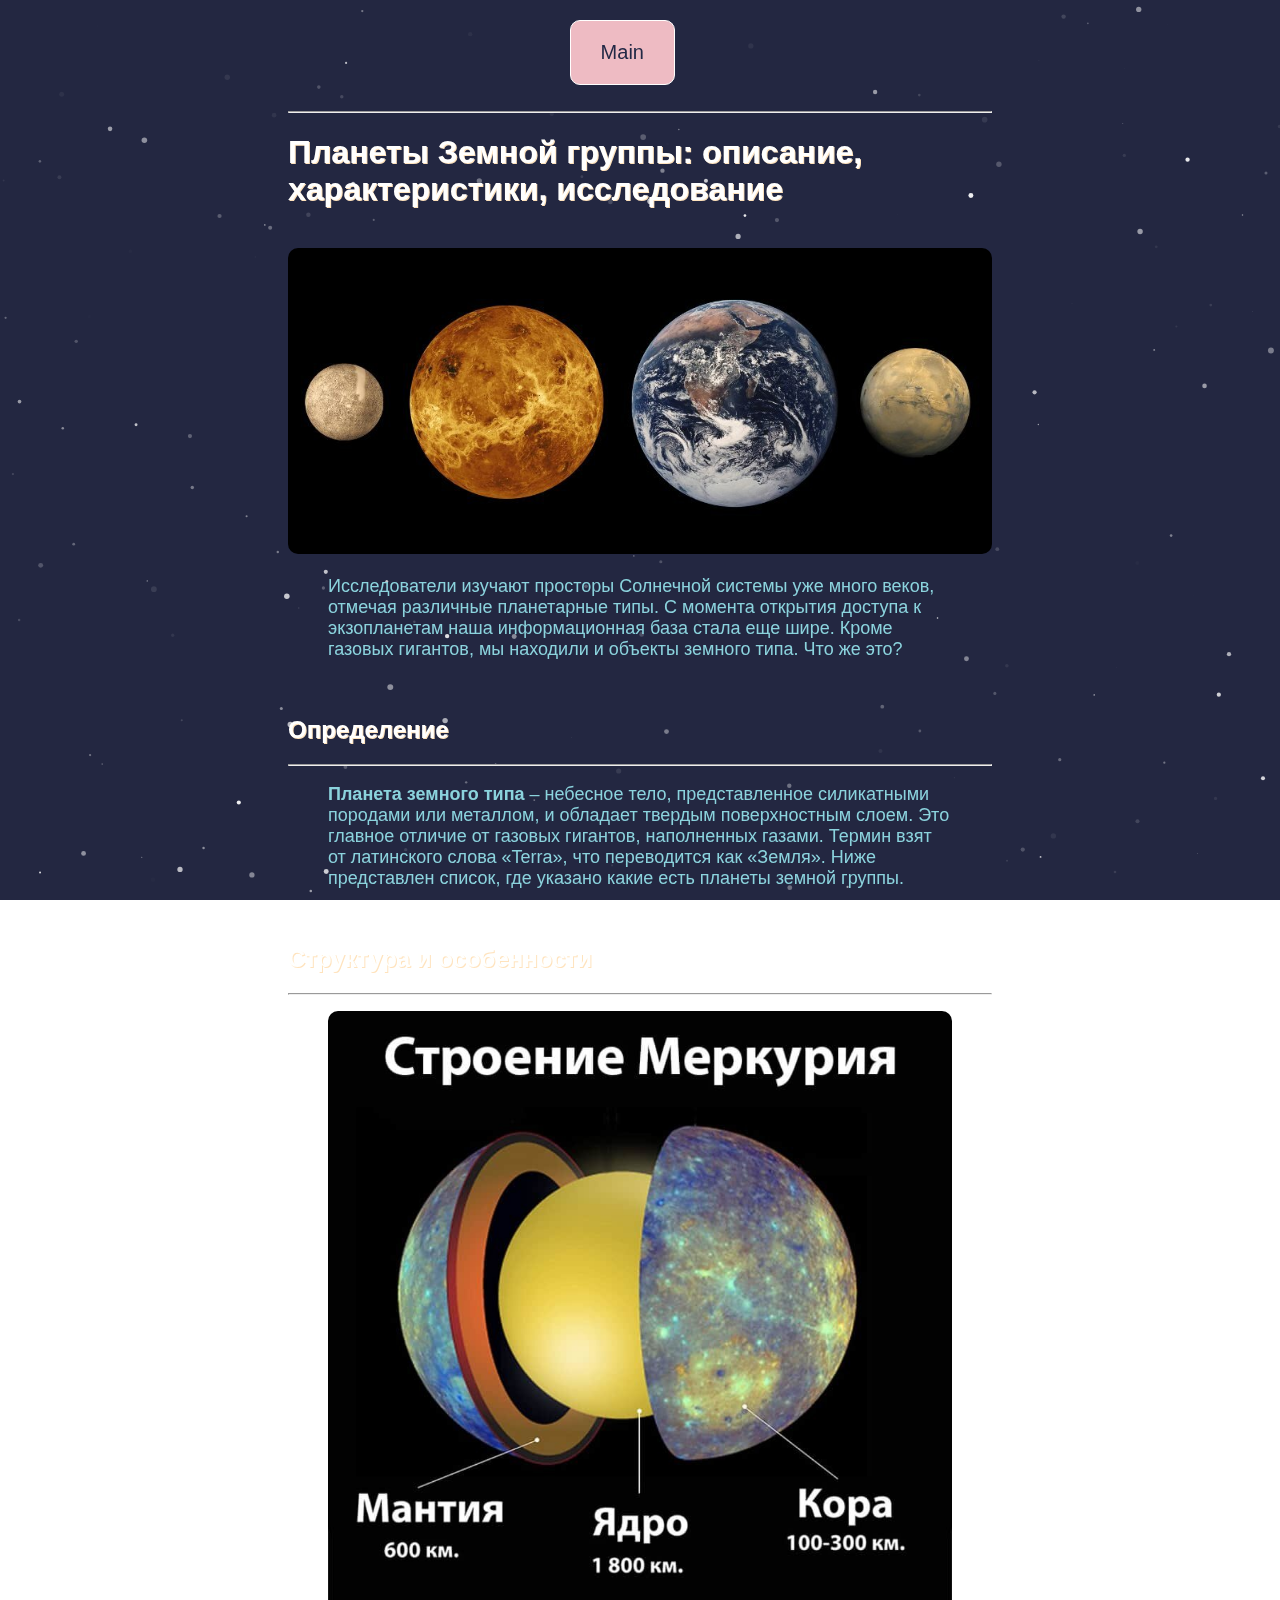
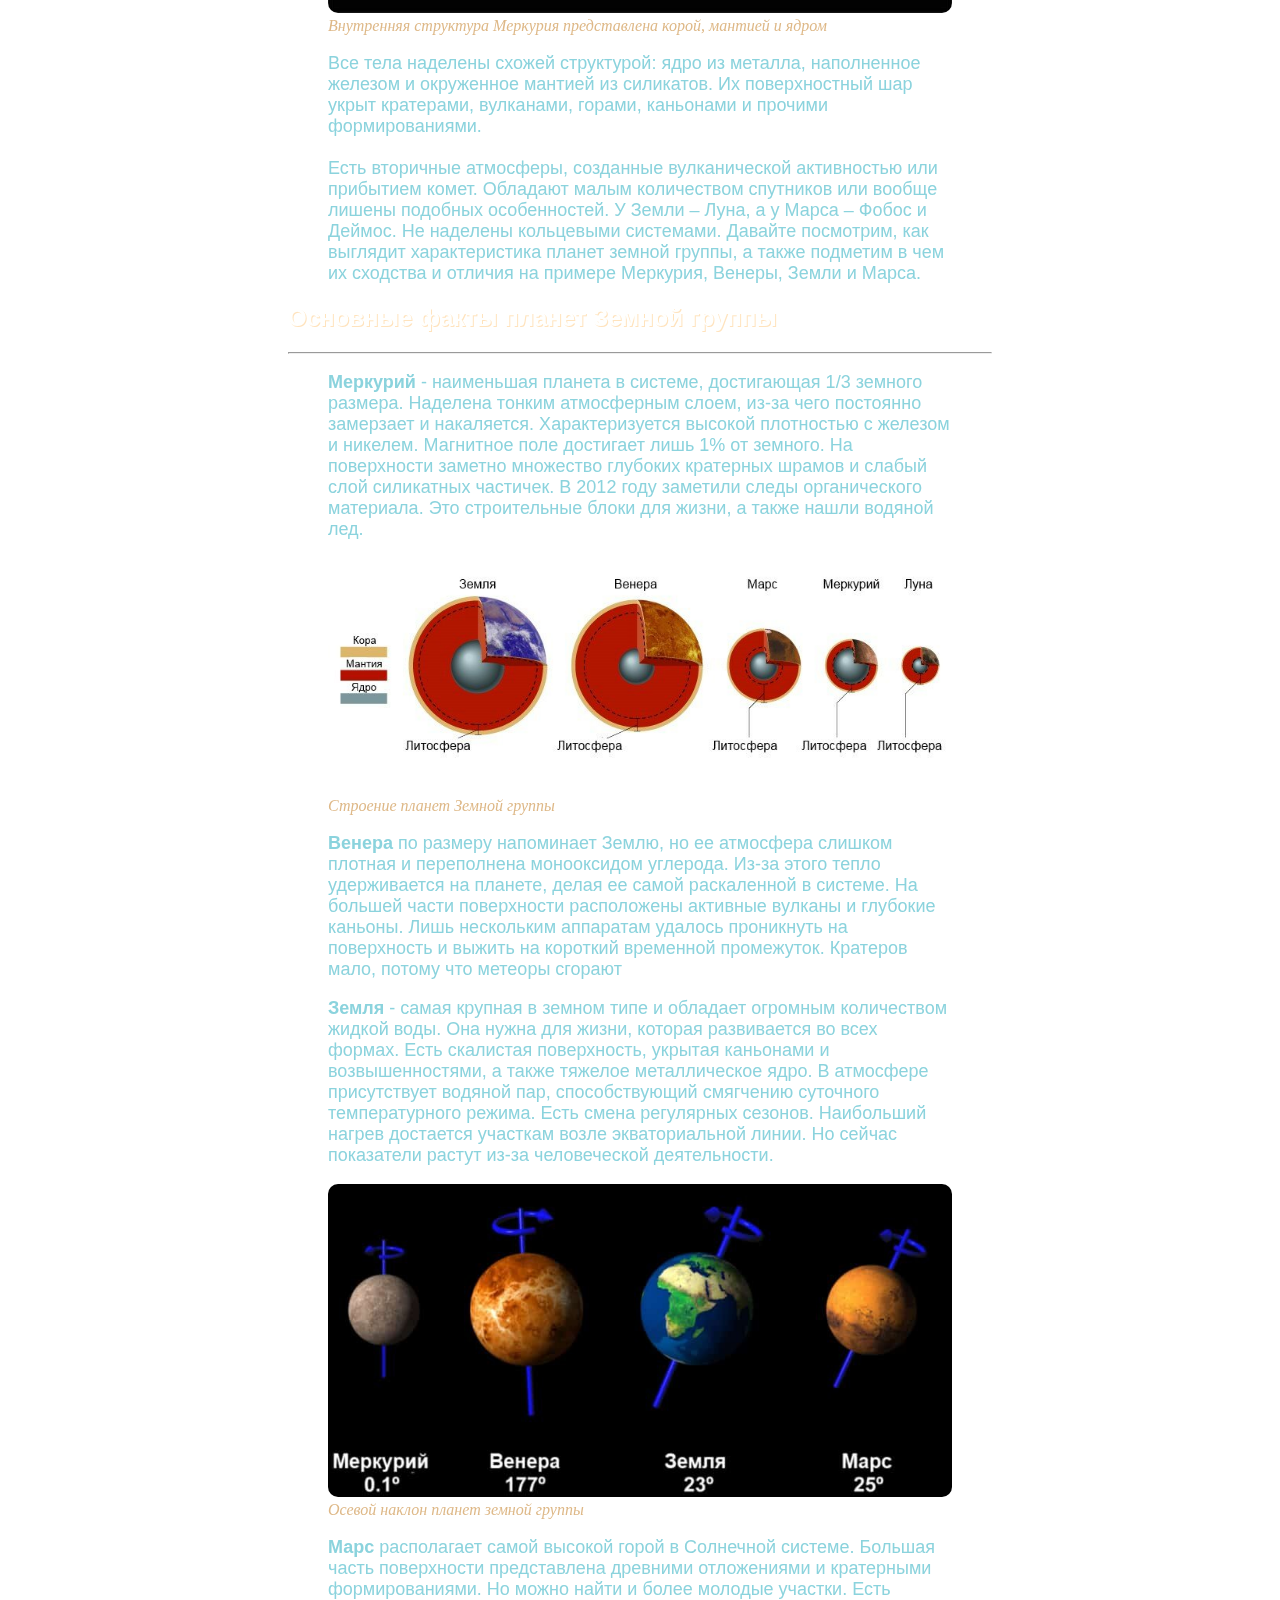
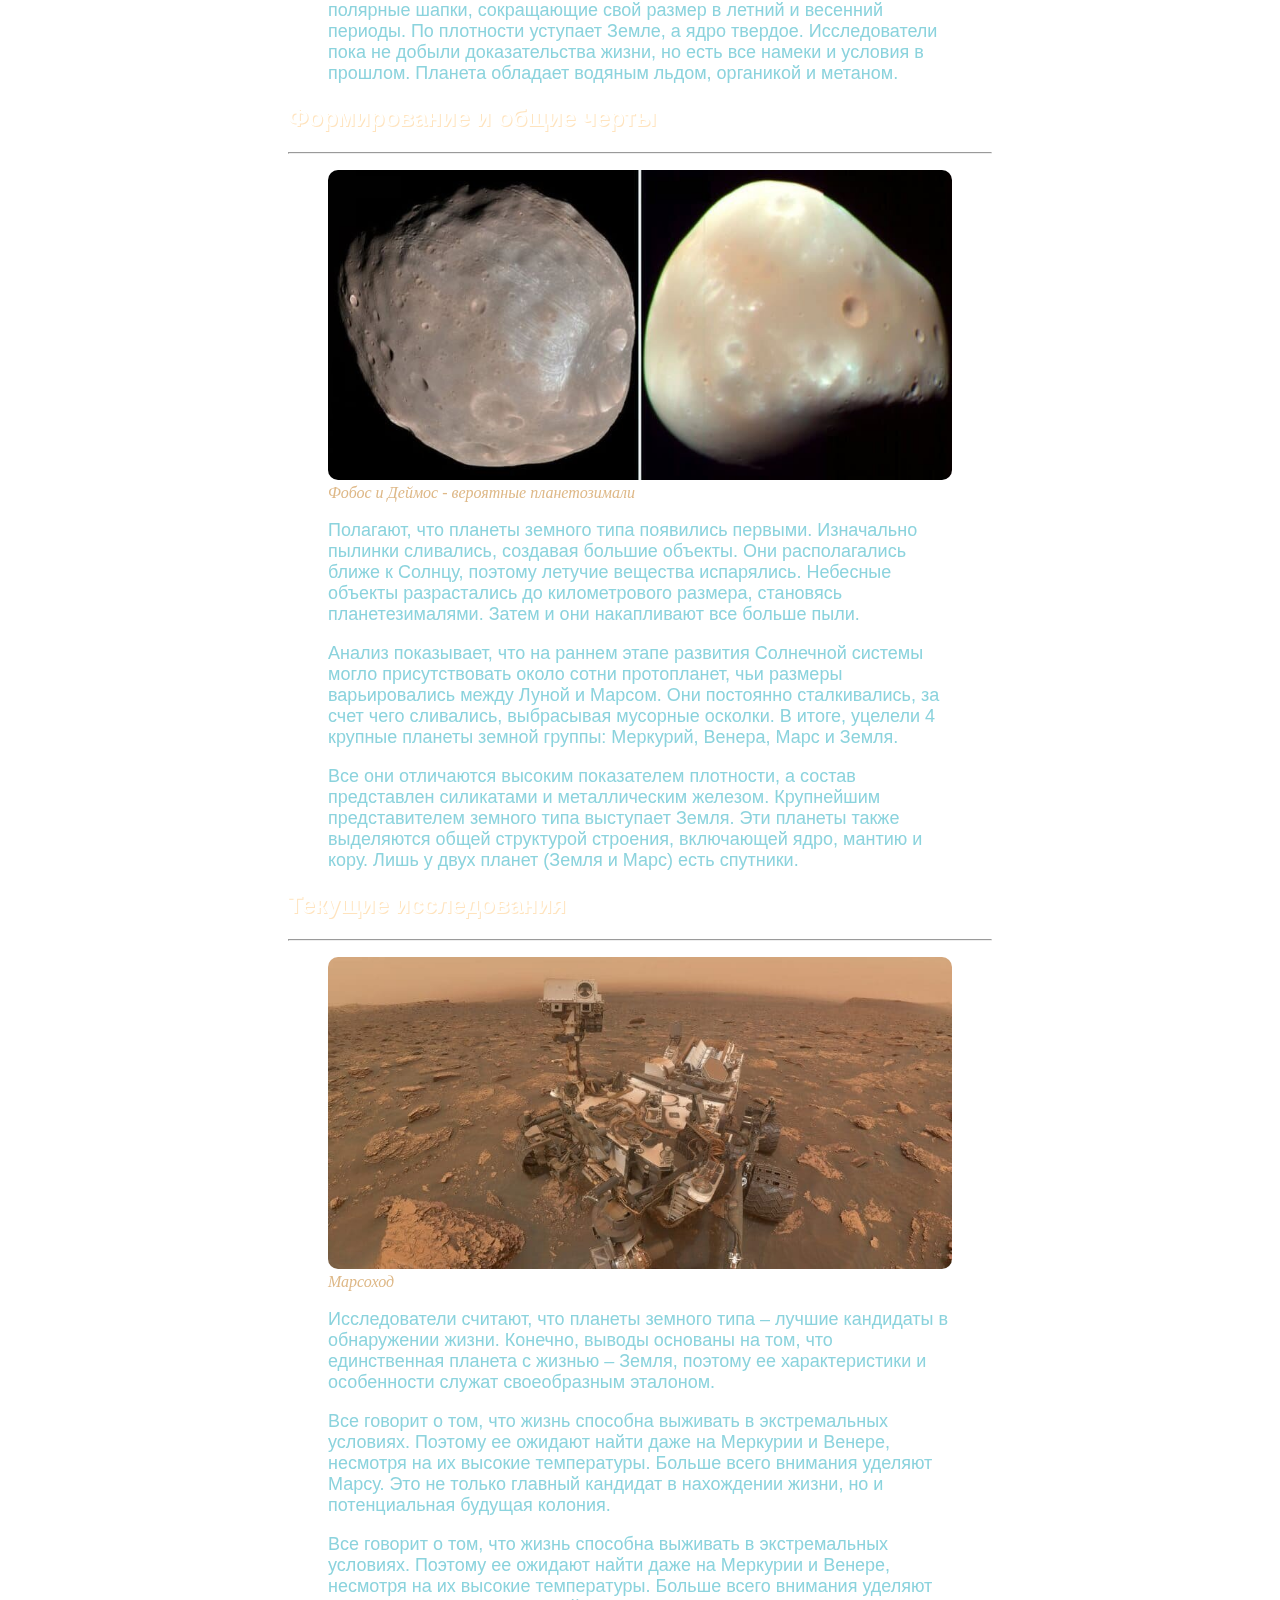
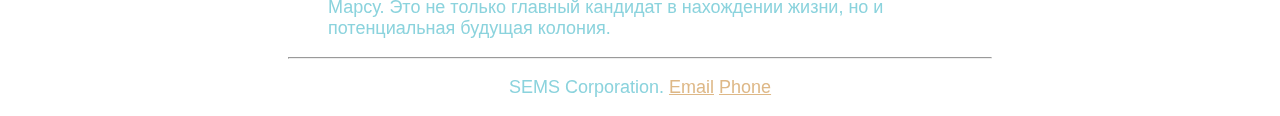
<file: planet/planets.html>
<!DOCTYPE html>
<html lang="en">
  <head>
    <meta charset="UTF-8" />
    <meta name="viewport" content="width=device-width, initial-scale=1.0" />
    <meta http-equiv="X-UA-Compatible" content="ie=edge" />
    <title>Планеты</title>
    <link rel="stylesheet" href="css/main.css" />
  </head>
  <body  link="burlywood" vlink="burlywood" alink="#c600ed">
    <div id="particles" class="particles"></div>
    <div id="page-wrapper" class="page-wrapper">
      <div class="container">
      <div style="text-align: center; margin-top: 20px;">
        <a href="../index.html" class="design design1" title="SEMS">Main</a>
      </div>
    </div>
      <br />
      <hr />
      <h1>Планеты Земной группы: описание, характеристики, исследование</h1>
      <br />
      <img src="../imgPl/scale_1200.jpg" alt="Планеты" title="Планеты" />
      <br />
      <blockquote>
        Исследователи изучают просторы Солнечной системы уже много веков,
        отмечая различные планетарные типы. С момента открытия доступа к
        экзопланетам наша информационная база стала еще шире. Кроме газовых
        гигантов, мы находили и объекты земного типа. Что же это?
      </blockquote>
      <br />
      <h2>Определение</h2>
      <hr />
      <blockquote>
        <strong>Планета земного типа</strong> – небесное тело, представленное
        силикатными породами или металлом, и обладает твердым поверхностным
        слоем. Это главное отличие от газовых гигантов, наполненных газами.
        Термин взят от латинского слова «Terra», что переводится как «Земля».
        Ниже представлен список, где указано какие есть планеты земной группы.
      </blockquote>
      <br />
      <h2>Структура и особенности</h2>
      <hr />
      <figure>
        <div style="text-align: center;">
        <img
          src="../imgPl/2.jpg"
          alt="Строение Меркурия"
          title="Строение Меркурия"
       
        /></div>
        <figcaption>
          Внутренняя структура Меркурия представлена корой, мантией и ядром
        </figcaption>
      </figure>
      <blockquote>
        Все тела наделены схожей структурой: ядро из металла, наполненное
        железом и окруженное мантией из силикатов. Их поверхностный шар укрыт
        кратерами, вулканами, горами, каньонами и прочими формированиями.
        <br /><br />
        Есть вторичные атмосферы, созданные вулканической активностью или
        прибытием комет. Обладают малым количеством спутников или вообще лишены
        подобных особенностей. У Земли – Луна, а у Марса – Фобос и Деймос. Не
        наделены кольцевыми системами. Давайте посмотрим, как выглядит
        характеристика планет земной группы, а также подметим в чем их сходства
        и отличия на примере Меркурия, Венеры, Земли и Марса.
      </blockquote>
      <h2>Основные факты планет Земной группы</h2>
      <hr />
      <blockquote>
        <strong>Меркурий</strong> - наименьшая планета в системе, достигающая
        1/3 земного размера. Наделена тонким атмосферным слоем, из-за чего
        постоянно замерзает и накаляется. Характеризуется высокой плотностью с
        железом и никелем. Магнитное поле достигает лишь 1% от земного. На
        поверхности заметно множество глубоких кратерных шрамов и слабый слой
        силикатных частичек. В 2012 году заметили следы органического материала.
        Это строительные блоки для жизни, а также нашли водяной лед.
      </blockquote>
      <figure>
        <img
          src="../imgPl/3.jpg"
          alt="Строение планет Земной группы"
          title="Строение планет Земной группы"
        />
        <figcaption>
          <br />
          Строение планет Земной группы
        </figcaption>
      </figure>
      <blockquote>
        <strong>Венера</strong> по размеру напоминает Землю, но ее атмосфера
        слишком плотная и переполнена монооксидом углерода. Из-за этого тепло
        удерживается на планете, делая ее самой раскаленной в системе. На
        большей части поверхности расположены активные вулканы и глубокие
        каньоны. Лишь нескольким аппаратам удалось проникнуть на поверхность и
        выжить на короткий временной промежуток. Кратеров мало, потому что
        метеоры сгорают
      </blockquote>
      <blockquote>
        <strong>Земля</strong> - самая крупная в земном типе и обладает огромным
        количеством жидкой воды. Она нужна для жизни, которая развивается во
        всех формах. Есть скалистая поверхность, укрытая каньонами и
        возвышенностями, а также тяжелое металлическое ядро. В атмосфере
        присутствует водяной пар, способствующий смягчению суточного
        температурного режима. Есть смена регулярных сезонов. Наибольший нагрев
        достается участкам возле экваториальной линии. Но сейчас показатели
        растут из-за человеческой деятельности.
      </blockquote>
      <figure>
        <img
          src="../imgPl/4.jpg"
          alt="Осевой наклон планет земной группы"
          title="Осевой наклон планет земной группы"
        />
        <figcaption>
          Осевой наклон планет земной группы
        </figcaption>
      </figure>
      <blockquote>
        <strong>Марс</strong> располагает самой высокой горой в Солнечной
        системе. Большая часть поверхности представлена древними отложениями и
        кратерными формированиями. Но можно найти и более молодые участки. Есть
        полярные шапки, сокращающие свой размер в летний и весенний периоды. По
        плотности уступает Земле, а ядро твердое. Исследователи пока не добыли
        доказательства жизни, но есть все намеки и условия в прошлом. Планета
        обладает водяным льдом, органикой и метаном.
      </blockquote>
      <h2>Формирование и общие черты</h2>
      <hr />
      <figure>
        <img
          src="../imgPl/5.jpg"
          alt="Фобос и Деймос - вероятные планетозимали"
          title="Фобос и Деймос - вероятные планетозимали"
        />
        <figcaption>
          Фобос и Деймос - вероятные планетозимали
        </figcaption>
      </figure>
      <blockquote>
        Полагают, что планеты земного типа появились первыми. Изначально пылинки
        сливались, создавая большие объекты. Они располагались ближе к Солнцу,
        поэтому летучие вещества испарялись. Небесные объекты разрастались до
        километрового размера, становясь планетезималями. Затем и они
        накапливают все больше пыли.
      </blockquote>
      <blockquote>
        Анализ показывает, что на раннем этапе развития Солнечной системы могло
        присутствовать около сотни протопланет, чьи размеры варьировались между
        Луной и Марсом. Они постоянно сталкивались, за счет чего сливались,
        выбрасывая мусорные осколки. В итоге, уцелели 4 крупные планеты земной
        группы: Меркурий, Венера, Марс и Земля.
      </blockquote>
      <blockquote>
        Все они отличаются высоким показателем плотности, а состав представлен
        силикатами и металлическим железом. Крупнейшим представителем земного
        типа выступает Земля. Эти планеты также выделяются общей структурой
        строения, включающей ядро, мантию и кору. Лишь у двух планет (Земля и
        Марс) есть спутники.
      </blockquote>
      <h2>Текущие исследования</h2>
      <hr />
      <figure>
        <img src="../imgPl/6.jpg" alt="Марсоход" title="Марсоход" />
        <figcaption>
          Марсоход
        </figcaption>
      </figure>
      <blockquote>
        Исследователи считают, что планеты земного типа – лучшие кандидаты в
        обнаружении жизни. Конечно, выводы основаны на том, что единственная
        планета с жизнью – Земля, поэтому ее характеристики и особенности служат
        своеобразным эталоном.
      </blockquote>
      <blockquote>
        Все говорит о том, что жизнь способна выживать в экстремальных условиях.
        Поэтому ее ожидают найти даже на Меркурии и Венере, несмотря на их
        высокие температуры. Больше всего внимания уделяют Марсу. Это не только
        главный кандидат в нахождении жизни, но и потенциальная будущая колония.
      </blockquote>
      <blockquote>
        Все говорит о том, что жизнь способна выживать в экстремальных условиях.
        Поэтому ее ожидают найти даже на Меркурии и Венере, несмотря на их
        высокие температуры. Больше всего внимания уделяют Марсу. Это не только
        главный кандидат в нахождении жизни, но и потенциальная будущая колония.
      </blockquote>
      <hr>
      <p title="me" style="text-align: center;"> SEMS Corporation.
      <a href="mailto:miht.sem@yandex.com" title = "Write me Email!">Email</a>
      <a href="tel:+79174869055" title = "You can call me!">Phone</a>
      </p>
    </div>

    <script src="libs/particles/particles.js"></script>

    <script src="js/main.js"></script>
  </body>
</html>
</file>
<file: mainshit.css>
body {
  background-color: #16161a;
  background: #16161a url(img/cat.gif) no-repeat center center;
  margin-left: 0;
  text-align: center;
}
.design {
  display: inline-block;
  padding: 20px 30px;
  cursor: pointer;
  text-decoration: none;
  border-radius: 10px;
  border: 1px solid #010101;
  font-size: 20px;
  font-family: "Gill Sans", "Gill Sans MT", Calibri, "Trebuchet MS", sans-serif;
  /* font-weight: bold; */
  color: #fffffe;
  background-color: #7f5af0;
}
.SEMS {
  text-align: center;
  margin-top: 100px;
  margin-bottom: 150px;
  width: 500px;
  height: 400px;
  -webkit-filter: drop-shadow(3px 5px 5px #000);
  filter: drop-shadow(3px 5px 5px #000);
}
.mainCont{
    display: flex;
    flex-wrap: wrap;
    justify-content: center;
    align-items: center;
    align-content: center
}
.container1:hover .design {
  transform: scale(1.2);
  text-shadow: 2px 2px 0 black;
  box-shadow: 0 15px 15px -10px rgba(0, 0, 0, 0.5);
}
.container2:hover .design {
    transform: scale(1.2);
    text-shadow: 2px 2px 0 black;
    box-shadow: 0 15px 15px -10px rgba(0, 0, 0, 0.5);
  }
/* .container:hover .design {
    transform: rotate(360deg);
  } */
.design1 {
  transition: 0.5s;
}
</file>
<file: someshit.css>
body {background: linear-gradient(to right, rgb(37, 36, 117), rgb(151, 19, 100));}
h1{margin-left:0.6em; font-family: 'Times New Roman', Times, serif;   transition: 0.7s;
    text-shadow: 1px 1px 0 #FFE3BD; font-size:40px; color:#ed7e7e;}
h2,h4{
    margin-left:0.5em;
    font-size:30px; 
    color:#ed7e7e;
    transition: 0.7s;
    text-shadow: 1px 1px 0 #FFE3BD;
}
h3{margin-left:0.5em; font-size:25px; color:#ff4d91;    transition: 0.7s;
    text-shadow: 1px 1px 0 #FFE3BD;}
ol{color:#9e919e;}
ul{color:#9e919e;}
blockquote{color:#9e919e;}
figcaption{color:#d47b1c; font-size:17px;}
table{color:#99f7c7; text-align: right; width: 300px; margin: auto;}

h1:hover {
  text-shadow: 1px 1px 0 rgb(80, 72, 62), 2px 2px 0 rgb(47, 42, 35), 3px 3px 0 rgb(56, 53, 49), 4px 4px 0 #FFE3BD, 5px 5px 0 #FFE3BD;
}
h2:hover {
  text-shadow: 1px 1px 0 rgb(80, 72, 62), 2px 2px 0 rgb(47, 42, 35), 3px 3px 0 rgb(56, 53, 49), 4px 4px 0 #FFE3BD, 5px 5px 0 #FFE3BD;
}
h3:hover {
    text-shadow: 1px 1px 0 rgb(80, 72, 62), 2px 2px 0 rgb(47, 42, 35), 3px 3px 0 rgb(56, 53, 49), 4px 4px 0 #FFE3BD, 5px 5px 0 #FFE3BD;
  }
  h4:hover {
    text-shadow: 1px 1px 0 rgb(80, 72, 62), 2px 2px 0 rgb(47, 42, 35), 3px 3px 0 rgb(56, 53, 49), 4px 4px 0 #FFE3BD, 5px 5px 0 #FFE3BD;
  }
p{text-align: center; color: lightcoral}
.main{
   
    text-align: center; 
  
}
.design{
    display: inline-block;
    padding: 20px 30px;
    cursor: pointer;
    text-decoration: none;
    border-radius: 10px; 
    border: 1px solid #8bd3dd; 
    font-size: 20px; 
    font-family: 'Gill Sans', 'Gill Sans MT', Calibri, 'Trebuchet MS', sans-serif;
    /* font-weight: bold; */
    color: #001858; 
    background-color: #f582ae;
}
.main{
    margin: auto 55% auto 45%;
  }
  .main:hover .design {
    transform: scale(1.2);
    text-shadow: 2px 2px 0 white;
    box-shadow: 0 15px 15px -10px rgba(0,0,0, .5);
  }
  /* .container:hover .design {
    transform: rotate(360deg);
  } */
  .design1{
    transition: .5s;
  }
</file>
<file: planet/css/main.css>
body,
html {
  margin: 0;

  padding: 0;
}

.particles {
  position: fixed;
  top: 0;
  left: 0;
  width: 100%;
  height: 100%;
  z-index: 1;
  background-color: #232741;
}
.page-wrapper {
  position: relative;
  z-index: 2;
  width: 55%;
  margin: 0 auto;
  padding: 0;
  min-height: 3000px;
}
.design {
  display: inline-block;
  padding: 20px 30px;
  cursor: pointer;
  text-decoration: none;
  border-radius: 10px;
  border: 1px solid #fffffe;
  font-size: 20px;
  font-family: "Gill Sans", "Gill Sans MT", Calibri, "Trebuchet MS", sans-serif;
  /* font-weight: bold; */
  color: #232946;
  background-color: #eebbc3;
}
h1,
h2 {
  transition: 1s;
   text-shadow: 1px 1px 0 #FFE3BD;
  color: #fffffe;
  font-family: "Lucida Sans", "Lucida Sans Regular", "Lucida Grande",
    "Lucida Sans Unicode", Geneva, Verdana, sans-serif;
}

h1:hover {
  text-shadow: 1px 1px 0 rgb(80, 72, 62), 2px 2px 0 rgb(47, 42, 35), 3px 3px 0 rgb(56, 53, 49), 4px 4px 0 #FFE3BD, 5px 5px 0 #FFE3BD;
}
h2:hover {
  text-shadow: 1px 1px 0 rgb(80, 72, 62), 2px 2px 0 rgb(47, 42, 35), 3px 3px 0 rgb(56, 53, 49), 4px 4px 0 #FFE3BD, 5px 5px 0 #FFE3BD;
}
img {
  border-radius: 10px;
  width: 100%;
  margin: 0 auto;
  padding: 0;
}
p,
blockquote {
  font-size: large;
  color: #8bd3dd;
  font-family: "Lucida Sans", "Lucida Sans Regular", "Lucida Grande",
    "Lucida Sans Unicode", Geneva, Verdana, sans-serif;
}
figcaption {
  color: burlywood;
  font-style: italic;
}
.container{
  margin: auto 60% auto 40%;
}
.container:hover .design {
  transform: scale(1.2);
  text-shadow: 2px 2px 0 white;
  box-shadow: 0 15px 15px -10px rgba(0,0,0, .5);
}
/* .container:hover .design {
  transform: rotate(360deg);
} */
.design1{
  transition: .5s;
}
</file>
